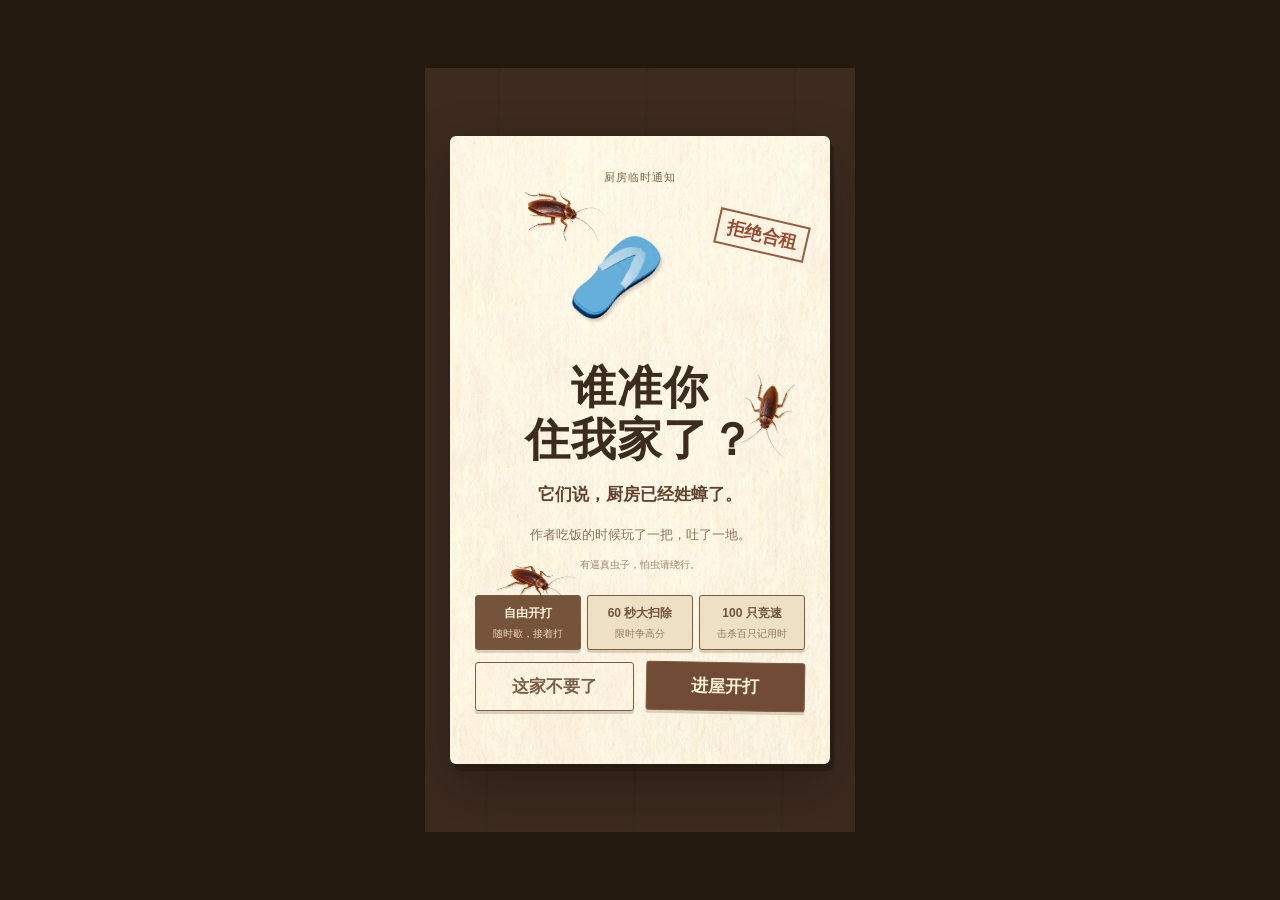
<file: index.html>
<!DOCTYPE html>
<html lang="zh-CN">
<head>
  <meta charset="UTF-8">
  <meta name="viewport" content="width=device-width, initial-scale=1, viewport-fit=cover">
  <meta name="theme-color" content="#23190f">
  <title>打蟑螂</title>
  <meta name="description" content="拿起顺手的工具，掀开旧锅盖，把厨房里的蟑螂收拾干净。">
  <link rel="icon" href="./assets/favicon.ico">
  <link rel="apple-touch-icon" href="./assets/touch-icon.png">
  <style>
    * { box-sizing: border-box; }
    html, body { width: 100%; height: 100%; margin: 0; overflow: hidden; overscroll-behavior: none; scrollbar-width: none; background: #23190f; }
    ::-webkit-scrollbar { display: none; width: 0; height: 0; }
    body { display: grid; place-items: center; height: 100dvh; }
    iframe {
      display: block;
      width: min(430px, 100vw, calc(100dvh * 9 / 16));
      height: min(764.444px, 100dvh, calc(100vw * 16 / 9));
      border: 0;
      background: #ebdfc0;
    }
    @media (pointer: coarse) {
      body {
        padding: env(safe-area-inset-top) env(safe-area-inset-right)
          env(safe-area-inset-bottom) env(safe-area-inset-left);
      }
      iframe { width: min(480px, 100%); height: 100%; }
    }
  </style>
</head>
<body>
  <iframe src="play.html?v=3.0.9" title="打蟑螂" allow="autoplay; fullscreen" scrolling="no"></iframe>
</body>
</html>
</file>
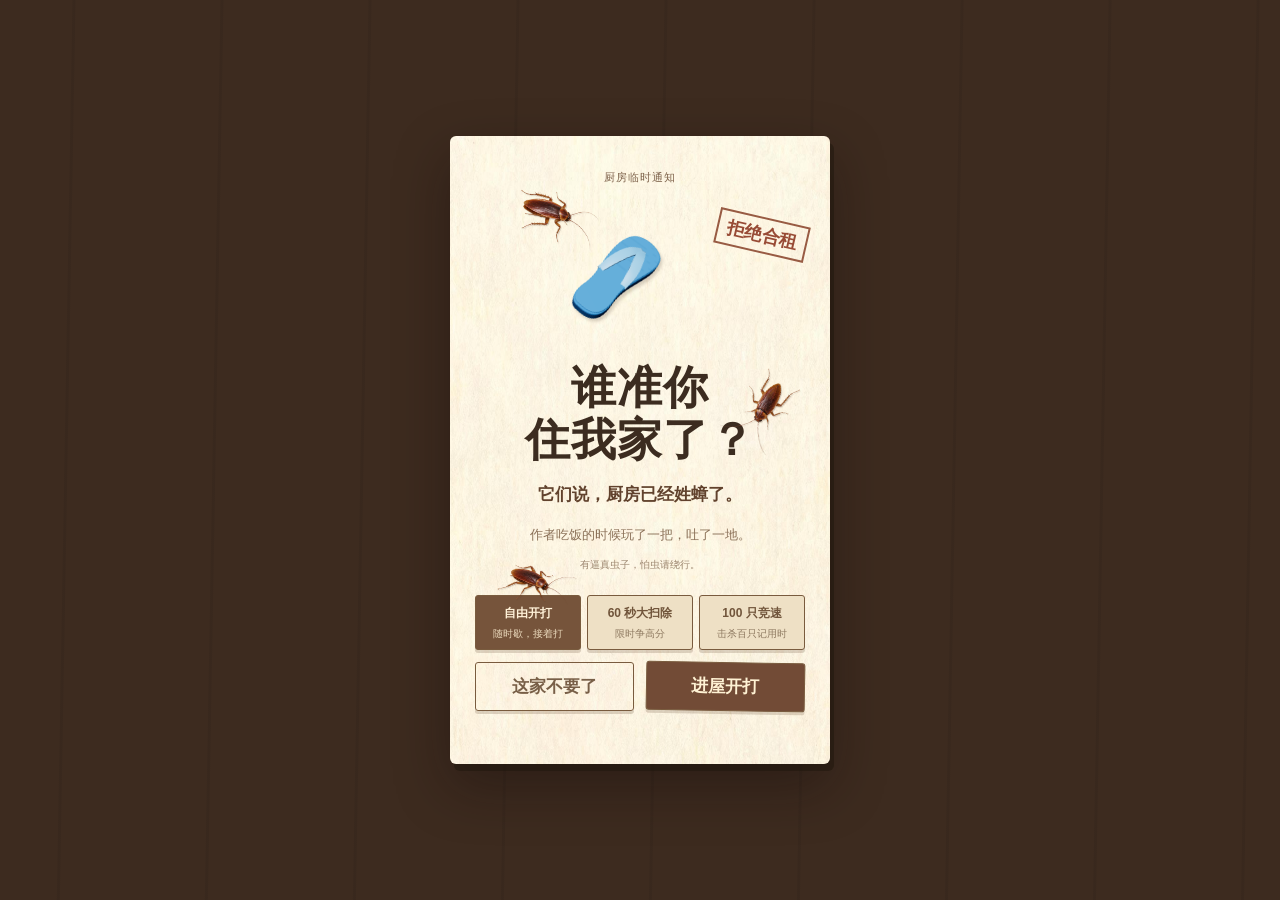
<file: play.html>
<!DOCTYPE html>
<html lang="zh-CN"><head><meta charset="UTF-8"><meta name="viewport" content="width=device-width, initial-scale=1.0, maximum-scale=1.0, user-scalable=no, viewport-fit=cover"><title>打蟑螂</title><meta name="application-version" content="3.0.9"><link rel="icon" href="./assets/favicon.ico"><link rel="stylesheet" href="./runtime/style.css?v=3.0.9"><link rel="stylesheet" href="./runtime/gui.css?v=3.0.9"><link rel="stylesheet" href="./runtime/mobile.css?v=3.0.9"></head><body>
<section id="entry-gate" aria-labelledby="entry-title"><div class="entry-card">
<div id="entry-choice"><div class="entry-kicker">厨房临时通知</div><div class="entry-art" aria-hidden="true"><canvas id="entry-scene"></canvas><span>拒绝合租</span></div><h1 id="entry-title">谁准你<br>住我家了？</h1><p class="entry-warning">它们说，厨房已经姓蟑了。</p><p class="entry-question">作者吃饭的时候玩了一把，吐了一地。<br><small>有逼真虫子，怕虫请绕行。</small></p>
<div class="entry-modes" role="group" aria-label="选择玩法">
<button type="button" data-mode="free" aria-pressed="true"><strong>自由开打</strong><small>随时歇，接着打</small></button>
<button type="button" data-mode="sixty" aria-pressed="false"><strong>60 秒大扫除</strong><small>限时争高分</small></button>
<button type="button" data-mode="hundred" aria-pressed="false"><strong>100 只竞速</strong><small>击杀百只记用时</small></button>
</div><div class="entry-actions"><button id="entry-decline" type="button">这家不要了</button><button id="entry-accept" type="button">进屋开打</button></div><p id="entry-status" role="status"></p></div>
<div id="entry-exit" hidden><p class="entry-exited">已退出游戏</p><p class="entry-exit-note">游戏未启动。你可以关闭此页面。</p><button id="entry-retry" type="button" hidden>重新进入</button></div><canvas id="entry-roaches" aria-hidden="true"></canvas></div></section>
<main id="gameFrame" hidden>
<canvas id="gl"></canvas>
<div id="ui">
  <div id="stick"><div id="knob"></div></div>

  <div id="r1ui">
    <div id="gui-title" aria-hidden="true"><strong>打蟑螂</strong></div>
    <div id="wcol"></div>
    <div id="bcol"></div>
    <div id="kills"><span class="n">0</span><small>只</small></div>
    <button id="quit" type="button" hidden aria-hidden="true"></button>
    <div id="confirm" hidden aria-hidden="true">
      <button class="stop">停下来</button>
      <button class="more">继续玩</button>
    </div>
  </div>

  <div id="r2ui">
    <canvas id="mini" width="176" height="264"></canvas>
    <div id="eggbar"></div>

    <div id="pad">
      <button id="egg" class="rbtn">产卵</button>
      <button id="dash" class="rbtn">冲刺</button>
    </div>

    <div id="tapfx"></div>
  </div>

<div id="vig"></div>
  <div id="tox"></div>
  <canvas id="deathfx"></canvas>
  <div id="hint"></div>
  <div id="genlabel"></div>
  <div id="fade"></div>
  <div id="endtext"></div>

  <div id="rank">
    <div class="now"></div>
    <div class="sub"></div>
    <div class="list"></div>
    <div class="again">点击画面，以相同条件再玩一次</div>
    <button class="allover">重新开始</button>
  </div>




</div>
</main>
<div id="labLayer" aria-hidden="true">
<div id="lab-specimenLabRoot">
<canvas id="lab-gl"></canvas>
<div id="lab-ui">
  <div id="lab-toolbar">
    <button class="tool sel" data-tool="tweezer">镊子<span class="key">1</span></button>
    <button class="tool" data-tool="pin">固定针<span class="key">2</span></button>
    <button class="tool" data-tool="camera">视角<span class="key">0</span></button>
  </div>
  <div id="lab-side">
    <button class="action" id="lab-unpinBtn">拔出全部固定针</button>
    <button class="action" id="lab-centerBtn">重置视角</button>
    <button class="action" id="lab-flipBtn">翻转</button>
    <button class="action" id="lab-wipeBtn">清空台面</button>
    <button class="action dark" id="lab-resetBtn">换一只蟑螂</button>
  </div>
  <div id="lab-hint"></div>
  <div id="lab-partLabel"></div>
  <div id="lab-toast"></div>
  <div id="lab-intro" class="hide" hidden><button id="lab-startBtn" type="button" hidden></button></div>
</div>
</div>
<button id="labBack" type="button">返回游戏</button></div>
<div id="intro" hidden><div class="box">
<div class="tag">蟑螂模拟器</div>
<p>看见<b>突然出现的蟑螂</b>，<br>你会立刻出手，<br>还是先退后一步？</p>
<p>拖鞋、纸巾、平底锅……<br>这一次，由你来选。</p>
<p>也可以拿起镊子，<br>近距离观察这位不速之客。</p>
<p>准备好了吗？<br>选个顺手的工具，开始吧。</p>
<button id="introGo" type="button">开始游戏</button>
</div></div>
<div id="mail" aria-hidden="true">
  <div class="env"></div>
  <div class="card" role="dialog" aria-label="来自蟑螂的一封信">
    <div class="top">
      <div class="ttl">来自蟑螂的一封信</div>
      <div class="stamp"><svg viewBox="0 0 62 78" aria-hidden="true">
        <defs>
          <mask id="mailPerf"><rect width="62" height="78" fill="#fff"/><g fill="#000" id="mailPerfDots"></g></mask>
          <radialGradient id="mailWing" cx=".42" cy=".3" r=".8"><stop offset="0" stop-color="#c98a4b"/><stop offset=".55" stop-color="#8a4a1e"/><stop offset="1" stop-color="#4a220b"/></radialGradient>
          <radialGradient id="mailPro" cx=".45" cy=".35" r=".75"><stop offset="0" stop-color="#e2b77c"/><stop offset="1" stop-color="#9a6630"/></radialGradient>
          <linearGradient id="mailSky" x1="0" y1="0" x2="0" y2="1"><stop offset="0" style="stop-color:var(--lc,#8fd1b8)"/><stop offset="1" stop-color="#fff6d8"/></linearGradient>
        </defs>
        <g mask="url(#mailPerf)">
          <rect width="62" height="78" fill="#fff"/>
          <rect x="5" y="5" width="52" height="68" fill="url(#mailSky)"/>
          <circle cx="46" cy="16" r="6" fill="#ffd45a"/>
          <rect x="5" y="58" width="52" height="15" fill="#d9a766"/>
        </g>
        <g transform="translate(31 38)">
          <ellipse cx="1.5" cy="3" rx="10" ry="19" fill="#000" opacity=".18"/>
          <g stroke="#2b1406" stroke-width="1.1" fill="none" stroke-linecap="round" stroke-linejoin="round">
            <path d="M-2 -17 C-6 -24 -11 -27 -18 -30"/><path d="M2 -17 C6 -24 11 -27 18 -30"/>
            <path d="M-6 -8 L-12 -11 L-16 -17"/><path d="M6 -8 L12 -11 L16 -17"/>
            <path d="M-7 -2 L-14 1 L-19 6"/><path d="M7 -2 L14 1 L19 6"/>
            <path d="M-6 3 L-13 10 L-17 21"/><path d="M6 3 L13 10 L17 21"/>
          </g>
          <path d="M0 -8 C8 -8 9 2 8 10 C7 18 3 22 0 22 C-3 22 -7 18 -8 10 C-9 2 -8 -8 0 -8 Z" fill="url(#mailWing)"/>
          <path d="M0 -7 C-1 4 -1 14 0 22" stroke="#3a1a06" stroke-width=".8" fill="none"/>
          <path d="M-4 -4 C-6 4 -5 12 -3 18" stroke="#f0c48a" stroke-width="1.1" fill="none" opacity=".45" stroke-linecap="round"/>
          <path d="M0 -17 C6 -17 9 -13 9 -9 C9 -7 5 -6 0 -6 C-5 -6 -9 -7 -9 -9 C-9 -13 -6 -17 0 -17 Z" fill="url(#mailPro)"/>
          <path d="M-2.4 -15.5 C-3 -12 -3 -9 -2.2 -7 M2.4 -15.5 C3 -12 3 -9 2.2 -7" stroke="#3a1a06" stroke-width="1.5" fill="none" stroke-linecap="round"/>
          <ellipse cx="0" cy="-18" rx="2.8" ry="2" fill="#5a2d10"/>
        </g>
      </svg></div>
    </div>
    <div class="body" id="mailBody"></div>
    <div class="from">蟑螂 敬上</div>
    <div class="fact" id="mailFact" hidden><span class="fact-tag">冷知识！</span><span id="mailFactText"></span></div>
    <button id="mailOk" type="button">知道了</button>
  </div>
</div>

<div id="boot" aria-hidden="true"></div>
<div id="error" role="alert"></div>


<script src="./runtime/standalone.js?v=3.0.9"></script>
<script src="./runtime/entry.js?v=3.0.9"></script>
<script src="./runtime/gui.js?v=3.0.9"></script>
</body></html>
</file>
<file: runtime/style.css>
:root{
  --ivory:#FBF4E4; --ivory2:#F3E9CF; --ink:#3A2412; --ink2:#6A4526; --edge:#C9A86C;
  --sans:-apple-system,BlinkMacSystemFont,"PingFang SC","Microsoft YaHei",sans-serif;
  --serif:"Noto Serif SC","Songti SC","SimSun",serif;
}
*{box-sizing:border-box}
html,body{margin:0;height:100%;overflow:hidden;background:#EBDFC0;font-family:var(--sans);-webkit-user-select:none;user-select:none;-webkit-touch-callout:none;touch-action:none;overscroll-behavior:none;color:var(--ink)}
#gl{position:fixed;top:0;right:0;bottom:0;left:0;width:100%;height:100%;display:block;touch-action:none}
#ui{position:fixed;top:0;right:0;bottom:0;left:0;pointer-events:none}
#ui>*{pointer-events:auto}
button{font-family:inherit;color:inherit;border:0;background:none;padding:0;margin:0;-webkit-tap-highlight-color:transparent;touch-action:none}

/* 스틱 (2라운드) — 손을 대지 않아도 기본 자리에 흐리게 떠 있고, 손가락이 닿으면 그 자리로 옮겨간다 */
#stick{position:fixed;left:0;top:0;width:132px;height:132px;margin:-66px 0 0 -66px;border-radius:50%;background:rgba(251,244,228,.10);border:2px solid rgba(251,244,228,.34);display:none;pointer-events:none;opacity:.45;transition:opacity .18s}
#stick.live{opacity:1;background:rgba(251,244,228,.16);border-color:rgba(251,244,228,.6)}
#knob{position:absolute;left:50%;top:50%;width:58px;height:58px;margin:-29px 0 0 -29px;border-radius:50%;background:var(--ivory);box-shadow:0 2px 0 var(--edge),0 4px 10px rgba(0,0,0,.45)}

/* 1라운드 UI */
#r1ui{position:fixed;top:0;right:0;bottom:0;left:0;display:none;pointer-events:none}
#r1ui>*{pointer-events:auto}
#wcol{position:fixed;right:calc(10px + var(--safe-right, 0px));top:50%;transform:translateY(-50%);display:flex;flex-direction:column;}
#bcol{position:fixed;left:calc(10px + var(--safe-left, 0px));bottom:calc(12px + var(--safe-bottom, 0px));display:flex;flex-direction:column;}
@media (max-height:540px){ #wcol{display:grid;grid-template-columns:repeat(2,60px)} }
.slot{width:60px;height:40px;border-radius:12px;background:var(--ivory);color:var(--ink);font-size:13px;font-weight:700;letter-spacing:-.02em;box-shadow:0 2px 0 var(--edge),0 4px 10px rgba(80,50,20,.28);display:grid;align-items:center;justify-items:center;position:relative;transition:transform .08s,box-shadow .08s;white-space:nowrap}
.slot.bait{background:var(--ivory2)}
.slot.sel{background:var(--ink);color:var(--ivory);transform:scale(1.06);box-shadow:0 2px 0 var(--ink2),0 4px 10px rgba(80,50,20,.35)}
.slot:active{transform:translateY(2px)}
#kills{position:fixed;left:calc(14px + var(--safe-left, 0px));top:calc(14px + var(--safe-top, 0px));font-family:var(--serif);font-size:30px;line-height:1;color:var(--ink);text-shadow:0 1px 0 rgba(255,255,255,.5);opacity:0;transition:opacity .4s}
#kills.show{opacity:.75}
#kills small{font-size:15px;margin-left:3px}

#quit{position:fixed;top:calc(14px + var(--safe-top, 0px));right:calc(14px + var(--safe-right, 0px));padding:12px 18px;border-radius:999px;background:var(--ivory);color:var(--ink);font-size:15px;font-weight:600;line-height:1;box-shadow:0 2px 0 var(--edge),0 4px 12px rgba(80,50,20,.28);opacity:0;transition:opacity .7s;pointer-events:none}
#quit.show{opacity:1;pointer-events:auto}
#confirm{position:fixed;top:calc(14px + var(--safe-top, 0px));right:calc(14px + var(--safe-right, 0px));display:none;flex-direction:column;align-items:flex-end}
#confirm.show{display:flex}
#confirm button{padding:13px 20px;border-radius:999px;font-size:16px;font-weight:600;line-height:1;box-shadow:0 2px 0 var(--edge),0 4px 12px rgba(80,50,20,.28)}
#confirm .stop{background:var(--ink);color:var(--ivory)}
#confirm .more{background:var(--ivory);color:var(--ink)}
#confirm button:active{transform:translateY(2px)}

/* 2라운드 UI */
#r2ui{position:fixed;top:0;right:0;bottom:0;left:0;display:none;pointer-events:none}
#r2ui>*{pointer-events:auto}
/* 조작은 아래, 상태는 위 */
#pad{position:fixed;right:calc(16px + var(--safe-right, 0px));bottom:calc(20px + var(--safe-bottom, 0px));display:flex;flex-direction:column;align-items:center}
.rbtn{width:74px;height:74px;border-radius:50%;display:grid;align-items:center;justify-items:center;font-size:19px;font-weight:700;line-height:1;position:relative;background:var(--ivory);color:var(--ink);box-shadow:0 2px 0 var(--edge),0 5px 14px rgba(0,0,0,.5)}
.rbtn:active{transform:translateY(2px)}
.rbtn.off{opacity:.4}
#egg{--p:0}
#egg::before{content:"";position:absolute;top:-9px;right:-9px;bottom:-9px;left:-9px;border-radius:50%;background:conic-gradient(var(--ivory) calc(var(--p)*1turn),rgba(0,0,0,.42) 0);-webkit-mask:radial-gradient(circle closest-side,transparent 76%,#000 77%);mask:radial-gradient(circle closest-side,transparent 76%,#000 77%)}
#egg.laid{background:var(--ivory2);color:var(--ink2)}
#egg.ready{box-shadow:0 2px 0 var(--edge),0 0 0 5px var(--ivory),0 0 22px 6px rgba(251,244,228,.75)}
#egg.danger{animation:eggblink .36s steps(2) infinite}
@keyframes eggblink{50%{opacity:.25}}
#egg.pop{animation:eggpop .5s ease-out}
@keyframes eggpop{0%{transform:scale(.6)}55%{transform:scale(1.18)}100%{transform:scale(1)}}
#dash::after{content:"";position:absolute;top:-9px;right:-9px;bottom:-9px;left:-9px;border-radius:50%;background:conic-gradient(rgba(0,0,0,.45) calc(var(--c)*1turn),transparent 0);-webkit-mask:radial-gradient(circle closest-side,transparent 76%,#000 77%);mask:radial-gradient(circle closest-side,transparent 76%,#000 77%);--c:0}
#tapfx{position:fixed;left:0;top:0;width:44px;height:44px;margin:-22px 0 0 -22px;border-radius:50%;border:3px solid rgba(251,244,228,.9);opacity:0;pointer-events:none}
#tapfx.go{animation:tapfx .45s ease-out}
@keyframes tapfx{0%{opacity:.9;transform:scale(.4)}100%{opacity:0;transform:scale(1.8)}}

/* 미니맵 */
#mini{position:fixed;right:calc(12px + var(--safe-right, 0px));top:calc(12px + var(--safe-top, 0px));width:88px;height:132px;border-radius:8px;background:rgba(22,14,7,.82);border:1px solid rgba(251,244,228,.3);box-shadow:0 2px 12px rgba(0,0,0,.55);display:none;pointer-events:none}
#mini.show{display:block}
/* 卵鞘 상태 */
#eggbar{position:fixed;left:50%;top:calc(14px + var(--safe-top, 0px));transform:translateX(-50%);padding:7px 14px;border-radius:999px;background:rgba(20,12,6,.55);color:#F3E9CF;font-size:14px;font-weight:600;line-height:1;letter-spacing:-.01em;display:none;pointer-events:none;white-space:nowrap}
#eggbar.show{display:block}
#eggbar.warn{background:rgba(150,30,20,.72)}

/* 2라운드 신호·안내 */
#vig{position:fixed;top:0;right:0;bottom:0;left:0;pointer-events:none;opacity:0;transition:opacity .5s;background:radial-gradient(ellipse at center,rgba(0,0,0,0) 38%,rgba(0,0,0,.82) 100%)}
#tox{position:fixed;top:0;right:0;bottom:0;left:0;pointer-events:none;opacity:0;transition:opacity .3s;background:radial-gradient(ellipse at center,rgba(0,0,0,0) 30%,rgba(90,110,30,.75) 100%)}
#hint{position:fixed;left:50%;top:calc(62px + var(--safe-top, 0px));transform:translateX(-50%);max-width:82vw;text-align:center;font-family:var(--serif);font-size:18px;line-height:1.6;color:#F6EFDD;background:rgba(26,16,8,.66);padding:10px 16px;border-radius:16px;opacity:0;transition:opacity .5s;pointer-events:none;word-break:keep-all}
#hint.show{opacity:1}
#hint.dark{color:#3A2412;background:rgba(251,244,228,.88);box-shadow:0 2px 0 var(--edge)}
#genlabel{position:fixed;left:0;right:0;top:33%;text-align:center;font-family:var(--serif);font-size:44px;letter-spacing:.06em;color:#F3E9CF;text-shadow:0 1px 2px rgba(0,0,0,.95),0 0 20px rgba(0,0,0,.8);opacity:0;transition:opacity .7s;pointer-events:none}
#genlabel.show{opacity:1}
#genlabel small{display:block;font-size:17px;letter-spacing:.02em;margin-top:10px;opacity:.85}

#deathfx{position:fixed;top:0;right:0;bottom:0;left:0;width:100%;height:100%;display:none;pointer-events:none;z-index:20}
#deathfx.show{display:block}
#fade{position:fixed;top:0;right:0;bottom:0;left:0;background:#000;opacity:0;pointer-events:none;transition:opacity .6s}

#endtext{
  position:fixed;
  top:0;right:0;bottom:0;left:0;
  display:none;
  align-items:center;justify-items:center;
  padding:32px;
  text-align:center;
  background:#000;
  color:#F3E9CF;
  font-family:var(--serif);
  font-size:30px;
  line-height:1.55;
  letter-spacing:.02em;
  pointer-events:none
}

#endtext .eyebrow{
  display:block;
  margin-bottom:18px;
  font-family:var(--sans);
  font-size:13px;
  font-weight:700;
  letter-spacing:.16em;
  color:rgba(243,233,207,.58)
}

#endtext .tools{
  display:flex;
  flex-wrap:wrap;
  justify-content:center;
  
  max-width:560px
}

#endtext .tools span{
  padding:8px 13px;
  border:1px solid rgba(243,233,207,.38);
  border-radius:999px;
  font-family:var(--sans);
  font-size:16px;
  line-height:1
}

#endtext .baitline{
  margin-top:18px;
  font-family:var(--sans);
  font-size:14px;
  line-height:1.6;
  color:rgba(243,233,207,.64);
  word-break:keep-all
}




#rank{position:fixed;top:0;right:0;bottom:0;left:0;display:none;background:var(--ivory2);color:var(--ink);font-family:var(--serif)}
#rank .now{position:absolute;left:0;right:0;top:22%;text-align:center;font-size:92px;line-height:1;letter-spacing:-.02em}
#rank .now small{font-size:38px;letter-spacing:.06em;margin-left:6px}
#rank .sub{position:absolute;left:0;right:0;top:40%;text-align:center;font-size:18px;color:var(--ink2);line-height:1.7;padding:0 24px;word-break:keep-all}
#rank .list{position:absolute;left:0;right:0;top:54%;text-align:center;font-size:18px;line-height:1.85;color:var(--ink2)}
#rank .list div:first-child{color:var(--ink)}
#rank .list div.me{color:var(--ink);font-weight:700;text-decoration:underline;text-underline-offset:4px}
#rank .list .gap{opacity:.5;line-height:1.2}
#rank .again{position:absolute;left:0;right:0;bottom:calc(96px + var(--safe-bottom, 0px));text-align:center;font-size:16px;color:var(--ink2);opacity:.8;font-family:var(--sans)}
#rank .allover{position:absolute;left:50%;transform:translateX(-50%);bottom:calc(34px + var(--safe-bottom, 0px));padding:11px 20px;border-radius:999px;background:var(--ivory);font-size:14px;font-weight:600;font-family:var(--sans);box-shadow:0 2px 0 var(--edge)}


*{box-sizing:border-box}
html,body{margin:0;width:100%;height:100%;overflow:hidden;background:#efe8dc;touch-action:none;-webkit-user-select:none;user-select:none}

#gameFrame{position:fixed;top:0;right:0;bottom:0;left:0;z-index:1;transition:opacity .14s linear}
#gameFrame.covered{opacity:0;pointer-events:none}
#labLayer{position:fixed;top:0;right:0;bottom:0;left:0;z-index:20;background:#efe8dc;opacity:0;visibility:hidden;pointer-events:none;transition:opacity .22s ease-out,visibility 0s linear .22s}
#labLayer.open{opacity:1;visibility:visible;pointer-events:auto;transition:opacity .22s ease-out}

#labBack{position:absolute;z-index:3;left:calc(12px + var(--safe-left, 0px));top:calc(12px + var(--safe-top, 0px));min-width:44px;height:44px;padding:0 15px;border:0;border-radius:999px;background:rgba(248,240,220,.94);color:#302017;font:900 13px/1 system-ui,"Apple SD Gothic Neo","Malgun Gothic",sans-serif;box-shadow:0 2px 0 rgba(114,76,43,.7),0 7px 20px rgba(0,0,0,.3);-webkit-tap-highlight-color:transparent;touch-action:manipulation}
#labBack:active{transform:translateY(2px)}
#boot{position:fixed;top:0;right:0;bottom:0;left:0;z-index:40;display:grid;align-items:center;justify-items:center;background:#efe8dc;transition:opacity .25s;pointer-events:none}
#boot.done{opacity:0}
#boot::after{content:"";width:28px;height:28px;border:3px solid rgba(48,32,23,.15);border-top-color:rgba(48,32,23,.8);border-radius:50%;animation:spin .75s linear infinite}
@keyframes spin{to{transform:rotate(360deg)}}
#error{position:fixed;z-index:80;left:16px;right:16px;bottom:18px;display:none;padding:12px 15px;border-radius:14px;background:#531912;color:#f8f0dc;font:700 13px/1.5 sans-serif;text-align:center}
#error.show{display:block}


#intro{position:fixed;top:0;right:0;bottom:0;left:0;z-index:45;display:grid;align-items:center;justify-items:center;padding:24px 22px calc(24px + var(--safe-bottom, 0px));background:radial-gradient(ellipse at 50% 35%,#ffffff 0%,#e6f1ee 70%,#d3e6e0 100%);transition:opacity .35s}
#intro.gone{opacity:0;pointer-events:none}
#intro .box{width:100%;max-width:560px;text-align:center;font:500 18px/1.8 "Noto Sans KR","Apple SD Gothic Neo","Malgun Gothic",system-ui,sans-serif;color:#17372f;word-break:keep-all}
#intro .tag{display:inline-block;margin-bottom:22px;padding:6px 14px;border-radius:999px;background:#0f7a63;color:#fff;font-size:13px;font-weight:800;letter-spacing:.14em}
#intro p{margin:0 0 14px;opacity:0;transform:translateY(10px);transition:opacity .7s,transform .7s}
#intro p.on{opacity:1;transform:none}
#intro p b{color:#0f7a63;font-weight:800}
#introGo{margin-top:22px;width:100%;max-width:340px;height:56px;border:0;border-radius:16px;background:#0f7a63;color:#fff;font:800 18px/1 "Noto Sans KR","Apple SD Gothic Neo",system-ui,sans-serif;box-shadow:0 3px 0 #0a5646,0 10px 24px rgba(15,122,99,.3);opacity:0;transition:opacity .6s;-webkit-tap-highlight-color:transparent;touch-action:manipulation}
#introGo.on{opacity:1}
#introGo:active{transform:translateY(3px);box-shadow:0 0 0 #0a5646}

#mail{position:fixed;top:0;right:0;bottom:0;left:0;z-index:60;display:none;align-items:center;justify-items:center;padding:20px;background:rgba(255,236,190,.5);-webkit-backdrop-filter:blur(4px);backdrop-filter:blur(4px)}
#mail.show{display:grid}
#mail.closing{animation:mailOut .28s ease-in forwards}
@keyframes mailOut{to{opacity:0}}
#mail .env{position:absolute;left:50%;top:50%;width:210px;height:136px;margin:-68px 0 0 -105px;border-radius:10px;background:#f7d774;box-shadow:0 10px 26px rgba(120,80,10,.35);animation:envIn .45s cubic-bezier(.3,1.5,.5,1) both}
#mail .env::before{content:"";position:absolute;left:0;right:0;top:0;height:86px;background:#f2c94c;clip-path:polygon(0 0,100% 0,50% 100%)}
#mail .env::after{content:"";position:absolute;left:50%;top:70px;width:30px;height:30px;margin-left:-15px;border-radius:50%;background:#e2533e;box-shadow:inset 0 -3px 0 #b93a28}
@keyframes envIn{0%{transform:translateY(-110vh) rotate(-14deg)}100%{transform:none}}
#mail.open .env{animation:envAway .3s ease-in forwards}
@keyframes envAway{to{transform:translateY(50vh) scale(.8);opacity:0}}
#mail .card{position:relative;width:100%;max-width:380px;border-radius:22px;background:
  radial-gradient(circle at 12px 12px,rgba(255,170,150,.3) 3.2px,transparent 3.6px) 0 0/34px 34px,
  radial-gradient(circle at 29px 29px,rgba(120,190,230,.26) 2.6px,transparent 3px) 0 0/34px 34px,#fffaf0;
  box-shadow:0 0 0 6px #fff,0 0 0 9px var(--lc,#8fd1b8),0 18px 40px rgba(110,70,20,.35);padding:20px 22px 18px;opacity:0;transform:translateY(34px) scale(.94)}
#mail.open .card{animation:cardIn .4s .08s cubic-bezier(.25,1.4,.5,1) forwards}
@keyframes cardIn{to{opacity:1;transform:none}}
#mail .top{display:flex;align-items:flex-start;justify-content:space-between;}
#mail .ttl{padding:5px 12px;border-radius:999px;background:var(--lc,#8fd1b8);color:#fff;font:800 13px/1.2 "Noto Sans KR",system-ui,sans-serif;letter-spacing:.02em}
#mail .stamp{flex:none;width:58px;height:73px;margin:-4px -4px 0 0;transform:rotate(6deg);filter:drop-shadow(0 2px 3px rgba(0,0,0,.2))}
#mail .stamp svg{display:block;width:100%;height:100%}
#mail .body{margin:10px 0 6px;font:700 25px/40px "Gaegu","Apple SD Gothic Neo",cursive;color:#4a3320;word-break:keep-all;letter-spacing:-.02em;background:repeating-linear-gradient(transparent 0 39px,rgba(200,150,90,.38) 39px 40px)}
#mail .body div{min-height:40px}
#mail .from{text-align:right;font:700 23px/1.4 "Gaegu","Apple SD Gothic Neo",cursive;color:#7a4a1c}
#mail .fact{position:relative;margin-top:14px;padding:16px 14px 12px;border-radius:14px;background:#fff;border:2px dashed #7fb6e6;font:700 15px/1.55 "Noto Sans KR","Apple SD Gothic Neo",system-ui,sans-serif;color:#23456b;word-break:keep-all;white-space:pre-line}
#mail .fact[hidden]{display:none}
#mail .fact-tag{position:absolute;left:12px;top:-13px;padding:4px 11px 5px;border-radius:999px;background:#ff8a3d;color:#fff;font:900 14px/1 "Noto Sans KR",system-ui,sans-serif;box-shadow:0 2px 0 #d8661c;transform:rotate(-4deg)}
#mailOk{display:block;width:100%;height:50px;margin-top:14px;border:0;border-radius:999px;background:#f7a93b;color:#fff;font:800 17px/1 "Noto Sans KR","Apple SD Gothic Neo",system-ui,sans-serif;box-shadow:0 4px 0 #cf7f16;-webkit-tap-highlight-color:transparent;touch-action:manipulation}
#mailOk:active{transform:translateY(4px);box-shadow:0 0 0 #cf7f16}


#labLayer{
  --ivory:#f8f0dc;--ivory2:#eadcbc;--ink:#302017;--ink2:#6f4e38;--line:#b99464;
  --dark:#17110e;--warn:#7f2a1d;--metal:#8a8e91;--serif:"Apple Myungjo","Nanum Myeongjo","Noto Serif KR",serif;
  --sans:-apple-system,BlinkMacSystemFont,"PingFang SC","Microsoft YaHei",sans-serif
}
#labLayer *{box-sizing:border-box}
#labLayer{margin:0;width:100%;height:100%;overflow:hidden;background:#e9e0d0;color:var(--ink);font-family:var(--sans);touch-action:none;-webkit-user-select:none;user-select:none;-webkit-touch-callout:none}
#labLayer button{font:inherit;border:0;color:inherit;-webkit-tap-highlight-color:transparent;touch-action:none}
#lab-specimenLabRoot{position:fixed;top:0;right:0;bottom:0;left:0;overflow:hidden;background:#e9e0d0;contain:layout paint size;touch-action:none}
#lab-specimenLabRoot.embedded{position:absolute}
#lab-gl{position:absolute;top:0;right:0;bottom:0;left:0;width:100%;height:100%;display:block;touch-action:none;outline:none}
#lab-ui{position:absolute;top:0;right:0;bottom:0;left:0;pointer-events:none}
#lab-specimenLabRoot.hide-hud #lab-hint,#lab-specimenLabRoot.hide-hud #lab-partLabel,#lab-specimenLabRoot.hide-hud #lab-toast,#lab-specimenLabRoot.hide-toolbar #lab-toolbar,#lab-specimenLabRoot.hide-actions #lab-side{display:none!important}
#lab-specimenLabRoot.hide-intro #lab-intro{display:none!important}
#labLayer .tool[hidden]{display:none!important}
#lab-toolbar{position:absolute;left:50%;bottom:calc(11px + var(--safe-bottom, 0px));transform:translateX(-50%);display:flex;max-width:calc(100% - 16px);padding:5px;overflow-x:auto;pointer-events:auto;scrollbar-width:none}
#lab-toolbar::-webkit-scrollbar{display:none}
#labLayer .tool{position:relative;flex:0 0 auto;min-width:64px;height:49px;padding:0 8px;border-radius:14px;background:rgba(248,240,220,.96);box-shadow:0 2px 0 var(--line),0 7px 18px rgba(0,0,0,.25);font-size:11px;font-weight:900;line-height:1.05;display:grid;align-items:center;justify-items:center;transition:transform .08s,background .08s,color .08s}
#labLayer .tool:active{transform:translateY(2px)}#labLayer .tool.sel{background:var(--ink);color:var(--ivory);transform:translateY(-2px);box-shadow:0 2px 0 #080504,0 7px 20px rgba(0,0,0,.34)}
#labLayer .tool .key{position:absolute;right:5px;top:4px;font-size:8px;opacity:.45;font-weight:800}
#lab-side{position:absolute;right:calc(10px + var(--safe-right, 0px));bottom:calc(76px + var(--safe-bottom, 0px));display:flex;flex-direction:column;align-items:flex-end;pointer-events:auto}
#labLayer .action{padding:9px 13px;border-radius:999px;background:rgba(248,240,220,.94);box-shadow:0 2px 0 var(--line),0 6px 16px rgba(0,0,0,.22);font-size:11px;font-weight:900;white-space:nowrap}#labLayer .action:active{transform:translateY(2px)}#labLayer .action.dark{background:rgba(48,32,23,.95);color:var(--ivory);box-shadow:0 2px 0 #090604,0 6px 16px rgba(0,0,0,.3)}
#lab-hint{position:absolute;left:50%;bottom:calc(75px + var(--safe-bottom, 0px));transform:translateX(-50%);max-width:70vw;padding:9px 14px;border-radius:999px;background:rgba(25,17,13,.8);color:var(--ivory);font-size:11px;font-weight:800;text-align:center;line-height:1.35;opacity:0;transition:opacity .18s;pointer-events:none;backdrop-filter:blur(7px)}#lab-hint.show{opacity:1}
#lab-partLabel{position:absolute;left:50%;top:calc(12px + var(--safe-top, 0px));transform:translateX(-50%);padding:8px 12px;border-radius:999px;background:rgba(24,16,12,.76);color:var(--ivory);font-size:11px;font-weight:900;opacity:0;transition:opacity .12s;pointer-events:none;white-space:nowrap}#lab-partLabel.show{opacity:1}
#lab-toast{position:absolute;left:50%;top:44%;transform:translate(-50%,-50%) scale(.92);max-width:82vw;padding:13px 17px;border-radius:16px;background:rgba(22,14,10,.9);color:var(--ivory);font-family:var(--serif);font-size:17px;text-align:center;line-height:1.45;opacity:0;transition:opacity .15s,transform .15s;pointer-events:none}#lab-toast.show{opacity:1;transform:translate(-50%,-50%) scale(1)}
#lab-intro{position:absolute;top:0;right:0;bottom:0;left:0;display:grid;align-items:center;justify-items:center;padding:20px;background:rgba(16,11,9,.58);backdrop-filter:blur(6px);pointer-events:auto;transition:opacity .25s}#lab-intro.hide{opacity:0;pointer-events:none}
#labLayer .card{width:94vw;max-width:570px;padding:25px 23px 21px;border-radius:25px;background:var(--ivory2);box-shadow:0 4px 0 #9b7648,0 24px 80px rgba(0,0,0,.48);text-align:center}#labLayer .card h1{margin:0;font-family:var(--serif);font-size:34px;letter-spacing:-.055em}#labLayer .card p{margin:15px auto 18px;max-width:470px;color:var(--ink2);font-size:13px;line-height:1.75;word-break:keep-all}#labLayer .card button{padding:13px 22px;border-radius:999px;background:var(--ink);color:var(--ivory);font-weight:900;box-shadow:0 3px 0 #090504}
@media(max-width:720px){.tool{min-width:57px;height:45px;font-size:10px}#lab-hint{max-width:62vw;bottom:calc(70px + var(--safe-bottom, 0px))}#lab-side{bottom:calc(69px + var(--safe-bottom, 0px))}#labLayer .action{padding:8px 11px;font-size:10px}}
@media(max-height:600px){.tool{height:41px}#lab-toolbar{bottom:calc(6px + var(--safe-bottom, 0px))}#lab-side,#lab-hint{bottom:calc(58px + var(--safe-bottom, 0px))}}

:root{--safe-top:var(--safe-area-inset-top,0px);--safe-bottom:var(--safe-area-inset-bottom,0px);--safe-left:var(--safe-area-inset-left,0px);--safe-right:var(--safe-area-inset-right,0px);
--sans:-apple-system,BlinkMacSystemFont,"PingFang SC","Microsoft YaHei",sans-serif;
--serif:"Songti SC","SimSun",serif}
@supports(padding-top:env(safe-area-inset-top)){:root{--safe-top:var(--safe-area-inset-top,env(safe-area-inset-top,0px));--safe-bottom:var(--safe-area-inset-bottom,env(safe-area-inset-bottom,0px));--safe-left:var(--safe-area-inset-left,env(safe-area-inset-left,0px));--safe-right:var(--safe-area-inset-right,env(safe-area-inset-right,0px));}}
[hidden]{display:none!important} button:focus{outline:2px solid #0f7a63;outline-offset:3px}
#wcol>.slot+.slot,#bcol>.slot+.slot{margin-top:8px}#confirm>button+button{margin-top:10px}
#pad>.rbtn+.rbtn{margin-top:14px}#endtext .tools span{margin:4px}
#lab-toolbar>.tool+.tool{margin-left:7px}#lab-side>.action+.action{margin-top:7px}
#mail .top>*+*{margin-left:10px}#intro .box{font-family:var(--sans);font-size:18px;line-height:1.8}
#introGo,#mailOk,#mail .ttl,#mail .fact{font-family:var(--sans)}#mail .body,#mail .from{font-family:var(--serif)}
#intro[hidden]{display:none}#labLayer{z-index:30}#labBack{z-index:4}
#labLayer .tool{font-size:13px}#labLayer .action{font-size:12px}
#egg::before,#dash::after{background:none;border:3px solid rgba(251,244,228,.5);-webkit-mask:none;mask:none}
@supports(background:conic-gradient(red,blue)){#egg::before{border:0;background:conic-gradient(var(--ivory) calc(var(--p)*1turn),rgba(0,0,0,.42) 0);-webkit-mask:radial-gradient(circle closest-side,transparent 76%,#000 77%);mask:radial-gradient(circle closest-side,transparent 76%,#000 77%)}#dash::after{border:0;background:conic-gradient(rgba(0,0,0,.45) calc(var(--c)*1turn),transparent 0);-webkit-mask:radial-gradient(circle closest-side,transparent 76%,#000 77%);mask:radial-gradient(circle closest-side,transparent 76%,#000 77%)}}
#mail{background:rgba(255,236,190,.92);-webkit-backdrop-filter:none;backdrop-filter:none}
@supports(backdrop-filter:blur(4px)){#mail{background:rgba(255,236,190,.5);backdrop-filter:blur(4px)}}
@media(max-height:540px){#wcol{grid-gap:8px;right:10px}#wcol>.slot+.slot{margin-top:0}#intro{padding:12px}#intro .box{font-size:14px;line-height:1.5}#intro .tag{margin-bottom:10px}#intro p{margin-bottom:8px}#introGo{height:44px;margin-top:8px}}
#entry-gate{position:fixed;top:0;right:0;bottom:0;left:0;z-index:2000;background:#fff8f2;display:flex;align-items:center;justify-content:center;padding:24px;overflow-y:auto;font-family:var(--sans);touch-action:pan-y}
#entry-gate .entry-card{width:100%;max-width:520px;margin:auto;text-align:center;padding-top:var(--safe-top,0px);padding-bottom:var(--safe-bottom,0px)}
#entry-gate h1{font-size:18px;color:#822d28;margin:0 0 24px;letter-spacing:3px}
#entry-gate .entry-warning{color:#d51d2c;font-size:26px;line-height:1.65;font-weight:800;margin:0}
#entry-gate .entry-question{color:#d51d2c;font-size:21px;font-weight:700;line-height:1.6;margin:22px 0 28px}
#entry-gate .entry-actions{display:flex}#entry-gate button{flex:1;min-width:0;min-height:52px;border:2px solid #d51d2c;border-radius:14px;font-size:18px;font-weight:700;touch-action:manipulation}
#entry-decline{background:#fff;color:#a82430;margin-right:14px}#entry-accept{background:#d51d2c;color:#fff}#entry-gate button:disabled{opacity:.65}
#entry-gate .entry-exited{font-size:28px;font-weight:700;color:#3a2412;margin:0 0 16px}#entry-gate .entry-exit-note{font-size:17px;line-height:1.7;color:#6a4526}
@media(max-height:540px){#entry-gate{padding:18px}#entry-gate h1{margin-bottom:12px}#entry-gate .entry-warning{font-size:21px;line-height:1.5}#entry-gate .entry-question{margin:12px 0 16px;font-size:18px}#entry-gate button{min-height:46px}}

:root{--roach110-hud-top:calc(var(--safe-top,0px) + 58px)}
:root{--roach-hud-controls-bottom:calc(64px + var(--safe-bottom,0px))}
#roach-hud-toggle{position:fixed;z-index:31;right:calc(10px + var(--safe-right,0px));bottom:calc(12px + var(--safe-bottom,0px));min-height:44px;min-width:84px;padding:8px 12px;border:0;border-radius:11px;background:var(--ivory);color:var(--ink);box-shadow:0 2px 0 var(--edge),0 3px 10px rgba(48,32,23,.16);font:700 13px/1.25 var(--sans);white-space:nowrap;touch-action:manipulation}
#roach-hud-toggle:active{transform:translateY(1px)}
.roach-hud-hidden #gui-kit,.roach-hud-hidden #stick,.roach-hud-hidden #hint,.roach-hud-hidden #genlabel,.roach-hud-hidden #mini,.roach-hud-hidden #eggbar,.roach-hud-hidden #pad,.roach-hud-hidden #roach-view-instruction,.roach-hud-hidden #lab-toolbar,.roach-hud-hidden #lab-side,.roach-hud-hidden #rank .allover,.roach-hud-hidden #rank .again{display:none!important}
#pad{bottom:var(--roach-hud-controls-bottom)}
#r1ui #kills{top:calc(var(--roach110-hud-top) + 5px);max-width:30%;font-variant-numeric:tabular-nums;pointer-events:none}
#r1ui #quit,#r1ui #confirm{top:var(--roach110-hud-top);left:50%;right:auto;transform:translateX(-50%);z-index:9}
#r1ui #quit{min-height:44px;min-width:110px;white-space:nowrap;touch-action:manipulation;visibility:hidden}
#r1ui #quit.show{visibility:visible}
#r1ui #confirm{align-items:center;white-space:nowrap}
#r1ui #confirm button{min-height:44px;touch-action:manipulation}
#hint.roach110-under-hud{top:calc(var(--roach110-hud-top) + 54px);left:calc(50% + 42px);max-width:calc(100% - 160px);font-size:14px;z-index:7}
.roach110-dock{position:fixed;z-index:28;left:calc(12px + var(--safe-left,0px));top:calc(var(--roach110-hud-top) + 50px);width:132px;max-width:40%;color:#4a3320;font-family:var(--sans);pointer-events:none}
.roach110-meter{font-size:12px;font-weight:700;line-height:1.35;text-shadow:0 1px 2px #f8e7b4;margin-bottom:5px;overflow-wrap:break-word}
.roach110-dock button{display:block;width:100%;min-height:44px;margin-top:6px;padding:8px 10px;border:0;border-radius:11px;background:rgba(248,240,220,.97);color:#4a3320;box-shadow:0 2px 0 #b99464,0 3px 10px rgba(48,32,23,.12);font:700 14px/1.25 var(--sans);touch-action:manipulation;pointer-events:auto}
#role-guide-110{position:fixed;z-index:8;width:210px;max-width:calc(100% - 16px);padding:9px 32px 9px 10px;border-radius:12px;background:rgba(251,244,228,.97);color:#6a4526;box-shadow:0 2px 0 #c9a86c,0 4px 10px rgba(80,50,20,.2);font:600 12px/1.5 var(--sans);pointer-events:none}
#role-guide-110::before{content:"↑";position:absolute;left:var(--roach110-guide-arrow,50%);top:-20px;transform:translateX(-50%);color:#6a4526;font-size:20px;line-height:20px}
#role-guide-110 button{position:absolute;right:2px;top:0;width:30px;min-height:40px;border:0;border-radius:8px;background:transparent;color:#6a4526;font:20px/1 sans-serif;pointer-events:auto;touch-action:manipulation}
#role-guide-110[hidden]{display:none!important}
/* Locked controls remain actionable: pressing one opens the unlock prompt. */
button.is-locked[data-roach-lock]{position:relative;padding-right:18px;background:#eee1c5;color:#674b2e}
button.is-locked[data-roach-lock]::before,button.is-locked[data-roach-lock]::after{content:"";position:absolute;pointer-events:none;box-sizing:border-box}
button.is-locked[data-roach-lock]::before{right:5px;top:calc(50% - 6px);width:7px;height:6px;border:1.5px solid currentColor;border-bottom:0;border-radius:4px 4px 0 0}
button.is-locked[data-roach-lock]::after{right:4px;top:calc(50% - 1px);width:9px;height:7px;border-radius:2px;background:currentColor}
.slot.is-locked[data-roach-lock]{padding-right:12px}
.slot.is-locked[data-roach-lock]::before{right:4px;width:6px}
.slot.is-locked[data-roach-lock]::after{right:3px;width:8px}
button.is-locked[data-roach-lock]:focus{outline:2px solid #0f7a63;outline-offset:2px}
.roach110-overlay{position:fixed;z-index:110;top:0;right:0;bottom:0;left:0;display:flex;align-items:center;justify-content:center;padding:24px 14px;background:rgba(48,32,23,.48);font-family:var(--sans);color:#4a3320;touch-action:pan-y}
.roach110-card{width:100%;max-width:440px;max-height:calc(100% - 12px);overflow-y:auto;-webkit-overflow-scrolling:touch;background:#f8f0dc;border-radius:23px;padding:20px;box-shadow:0 4px 0 #9b7648,0 18px 54px rgba(0,0,0,.3);box-sizing:border-box}
.roach110-head{display:flex;align-items:center;justify-content:space-between}.roach110-head h2{font-family:var(--serif);font-size:23px;margin:0 10px 14px 0;line-height:1.3}.roach110-head button{flex:none;margin-top:0}
.roach110-card button{padding:10px 13px;border:0;border-radius:12px;background:#eadcbc;color:#4a3320;font:700 13px/1.4 var(--sans);margin:4px 6px 5px 0;box-shadow:0 2px 0 #b99464;touch-action:manipulation}.roach110-card button:active,.roach110-dock button:active{transform:translateY(1px)}.roach110-card button:disabled{opacity:.55}.roach110-card button.chosen{background:#4a3320;color:#f8f0dc}
.roach110-tabs{border-bottom:1px solid #d4bc91;padding-bottom:8px;margin-bottom:12px}.roach110-note{font-size:13px;line-height:1.7;margin:9px 0;color:#6f4e38}.roach110-content h3{font-size:15px;margin:18px 0 8px}.roach110-card button.roach110-small{padding:6px 10px;font-size:12px}.roach110-version{font-size:10px;text-align:right;opacity:.55;margin-top:16px}
.roach110-rankrows{margin-top:12px;font-size:13px;line-height:1.6}.roach110-rankrow{display:flex;border-bottom:1px solid #e1cfab;padding:9px 0}.roach110-rankrow span:first-child{flex:0 0 28px}.roach110-rankrow span:nth-child(2){flex:1;min-width:0;overflow:hidden;text-overflow:ellipsis;white-space:nowrap;padding-right:8px}.roach110-rankrow span:last-child{flex:none;font-variant-numeric:tabular-nums}
.roach110-toast{position:fixed;z-index:115;left:50%;bottom:calc(24px + var(--safe-bottom,0px));transform:translateX(-50%);width:78%;max-width:420px;padding:11px 15px;background:rgba(48,32,23,.94);border-radius:14px;color:#f8f0dc;font:700 13px/1.6 var(--sans);text-align:center;pointer-events:none;box-sizing:border-box}
@media(max-width:360px){.roach110-dock{left:calc(8px + var(--safe-left,0px));width:114px}.roach110-dock button{font-size:13px}#r1ui #kills{left:calc(10px + var(--safe-left,0px));font-size:25px}}
@media(max-height:760px){
  #r1ui #wcol{display:grid;grid-template-columns:repeat(2,60px);grid-gap:7px;top:auto;bottom:var(--roach-hud-controls-bottom);right:calc(10px + var(--safe-right,0px));transform:none}
  #r1ui #wcol>.slot+.slot{margin-top:0}
}
@media(max-height:540px){
  .roach110-dock{width:240px;max-width:48%}.roach110-dock button{display:inline-block;width:auto;min-width:90px;margin-right:6px;font-size:13px}
  .roach110-meter{font-size:11px;margin-bottom:1px}.roach110-overlay{padding:10px}.roach110-card{padding:15px}.roach110-head h2{font-size:20px}
  #r1ui #bcol{display:grid;grid-template-columns:repeat(2,60px);grid-gap:6px}#r1ui #bcol>.slot+.slot{margin-top:0}
  #pad{flex-direction:row}#pad>.rbtn+.rbtn{margin-top:0;margin-left:18px}
}
@media(max-height:460px) and (min-width:480px){
  .roach110-dock{width:282px}.roach110-dock button{min-width:0;padding-left:8px}
  #r1ui #wcol{grid-template-columns:repeat(3,52px);grid-gap:5px}
  #r1ui #wcol>.slot{width:52px;height:34px;font-size:12px}
  #r1ui #bcol>.slot{height:35px}
}
@media(max-width:420px){
  #lab-toolbar{left:calc(10px + var(--safe-left,0px));max-width:calc(100% - 112px - var(--safe-left,0px) - var(--safe-right,0px));transform:none}
}
</file>
<file: runtime/gui.css>
/* A room, a wooden tool rack, and a notebook kept by the door. */
:root {
  --paper: #f3e7c9;
  --pencil: #433226;
  --red-pencil: #984b35;
  --wood: #624531;
  --sans: "PingFang SC", "Microsoft YaHei", sans-serif;
  --serif: "STKaiti", "KaiTi", "Songti SC", serif;
  --rack-cell: 48px;
  --rack-height: 57px;
}
button { cursor: pointer; }
button:focus { outline: none; }
button:focus-visible, input:focus-visible {
  outline: 2px solid var(--red-pencil); outline-offset: 3px;
}
#entry-gate {
  background: #3d2b1f;
  background-image: repeating-linear-gradient(91deg, transparent 0 72px, #241a1529 73px 75px, transparent 76px 148px);
  padding: 30px 23px;
}
#entry-gate .entry-card {
  position: relative; max-width: 380px; padding: 40px 25px 22px;
  background: var(--paper) url("../assets/paper-art.jpg") center / 100% 100%;
  box-shadow: 4px 7px 0 #1f160d80, 0 22px 54px #130a0966;
  border-radius: 3px 8px 6px 2px; transform: rotate(-1.4deg);
}
.entry-kicker { font: 13px var(--serif); letter-spacing: 3px; color: #7d624a; margin: 8px 0 4px; }
.entry-art { position: relative; height: 153px; margin: 12px 0 0; }
.entry-art span {
  position: absolute; right: 21px; bottom: 20px; font: 700 29px var(--serif);
  color: var(--red-pencil); transform: rotate(13deg);
}
#entry-gate h1 { margin: 8px 0 16px; font: 900 54px/1.15 var(--serif); letter-spacing: 5px; color: #3c2c20; }
#entry-gate .entry-warning { font: 700 22px/1.6 var(--serif); color: #61422d; }
#entry-gate .entry-question { font: 12px/1.8 var(--sans); color: #8b7158; margin: 20px 0 24px; }
#entry-gate button {
  border: 1px solid #795b3e; border-radius: 3px; font: 700 17px var(--serif);
  min-height: 49px; box-shadow: 0 3px 0 #63493238;
}
#entry-decline { background: transparent; color: #785f47; margin-right: 12px; }
#entry-accept { background: #724b36; color: #fff2d4; transform: rotate(1deg); }
#entry-status { min-height: 17px; margin: 14px 0 0; font-size: 12px; color: #76583f; }
#gui-title {
  position: fixed; top: calc(17px + var(--safe-top)); left: 18px;
  color: #422913; text-shadow: 0 1px 0 #fff3c873; pointer-events: none;
}
#gui-title strong { display: block; font: 900 25px/1.2 var(--serif); letter-spacing: 2px; }
#gui-title small { display: block; font: 11px var(--serif); margin-top: 5px; letter-spacing: 2px; opacity: .72; }
#r1ui #kills {
  left: auto; right: 16px; top: calc(16px + var(--safe-top)); max-width: none;
  opacity: 1; padding: 8px 12px 8px 16px; border-radius: 1px 5px 2px 3px;
  color: #5d3b24; background: #f3e8cde8; box-shadow: 2px 3px 0 #4829132b;
  transform: rotate(2deg); font: 700 29px/1 var(--serif);
}
#kills::before { content: "已收拾"; font: 11px var(--serif); margin-right: 9px; }
#kills small { font: 12px var(--serif); }
#r1ui #wcol, #r1ui #bcol {
  top: auto; bottom: calc(116px + var(--safe-bottom)); transform: none;
  display: grid; gap: 4px; padding: 22px 5px 6px;
  background: repeating-linear-gradient(2deg, #6e4c34 0px, #6e4c34 3px, #63422e 4px, #694831 9px);
  border: 1px solid #3d281e; border-radius: 4px;
  box-shadow: inset 1px 1px 0 #b18d6273, 3px 5px 8px #33201442;
}
#r1ui #wcol { right: calc(7px + var(--safe-right)); grid-template-columns: repeat(2, var(--rack-cell)); }
#r1ui #bcol { left: calc(7px + var(--safe-left)); grid-template-columns: var(--rack-cell); }
#wcol::before, #bcol::before {
  position: absolute; top: 5px; left: 0; width: 100%; text-align: center;
  color: #f3d6ac; font: 10px var(--serif); letter-spacing: 3px; text-shadow: 0 1px #29170d;
}
#wcol::before { content: "顺手家伙"; }
#bcol::before { content: "引它出来"; letter-spacing: 1px; }
#r1ui #wcol > .slot, #r1ui #bcol > .slot {
  position: relative; display: flex; flex-direction: column; align-items: center; justify-content: center;
  width: var(--rack-cell); height: var(--rack-height); margin: 0; padding: 2px 0;
  border-radius: 3px; border: 1px solid #b5905e; background: #e4cfaa;
  background-image: linear-gradient(115deg, #fff7da80, transparent 80%);
  box-shadow: 0 2px 0 #2f1d149c, inset 0 0 5px #b89a6955;
  font: 10px/1.2 var(--sans); color: #5c422f; text-shadow: none;
  transition: transform .12s ease, background .12s;
}
.gui-slot-art {
  display: block; width: 40px; height: 39px; object-fit: contain;
  filter: drop-shadow(1px 2px 1px #67422e42); pointer-events: none;
}
.gui-slot-label { display: block; white-space: nowrap; pointer-events: none; font-weight: 600; }
#r1ui #wcol > .slot.sel, #r1ui #bcol > .slot.sel {
  color: #fff1cc; background: #815536; border-color: #edc381;
  box-shadow: inset 0 0 0 1px #f3d9a8, 0 2px 0 #23160e; transform: translateY(-1px);
}
.slot.sel::after {
  content: ""; position: absolute; top: 3px; right: 3px; width: 4px; height: 4px;
  background: #f6d699; border-radius: 50%;
}
#r1ui #quit, #r1ui #confirm {
  top: calc(86px + var(--safe-top)); left: 50%; right: auto;
}
#r1ui #quit { min-height: 36px; min-width: 95px; padding: 9px 15px; }
#r1ui #quit, #r1ui #confirm button {
  font: 700 13px var(--serif); border: 1px solid #a88555; border-radius: 3px;
  background: #f6e8c8; box-shadow: 0 3px 0 #73543255;
}
#r1ui #confirm .stop { background: #684a34; color: #f8e7c2; }
#role-guide-110 { border-radius: 3px; font-weight: 400; }
#hint.roach110-under-hud {
  top: calc(130px + var(--safe-top)); left: 50%; max-width: calc(100% - 70px);
  border-radius: 3px; font: 14px/1.6 var(--serif);
}
#roach110-dock {
  display: flex; align-items: stretch; justify-content: center; gap: 0;
  left: 10px; right: 65px; top: auto; bottom: calc(15px + var(--safe-bottom));
  width: auto; max-width: none; height: 55px; padding: 4px 3px;
  background: #f2e3bfe8; border: 1px solid #bd9d6c; border-radius: 3px;
  box-shadow: 2px 4px 0 #5b3d2555; transform: rotate(-.7deg);
}
#roach110-dock .roach110-meter {
  position: absolute; bottom: 63px; left: 0; right: -55px; margin: 0; text-align: center;
  color: #523820; font: 12px/1.5 var(--serif); text-shadow: 0 1px 0 #ffecc8;
  pointer-events: none;
}
#roach110-dock > button {
  position: relative; flex: 1; display: flex; flex-direction: column; align-items: center; justify-content: center;
  width: auto; min-width: 0; min-height: 44px; padding: 3px 1px; margin: 0;
  border-radius: 0; background: none; box-shadow: none; border-right: 1px solid #ba9a6970;
  color: #61442c; font: 700 12px var(--serif); white-space: nowrap;
}
#roach110-dock > button:last-child { border-right: none; }
.gui-dock-icon { width: 21px; height: 21px; margin: 0 0 4px; stroke: currentColor; stroke-width: 1.5; fill: none; }
#roach-hud-toggle {
  right: 9px; bottom: calc(17px + var(--safe-bottom)); min-width: 46px; width: 46px; height: 52px;
  padding: 5px; border: 1px solid #aa875b; border-radius: 3px; background: #694a32;
  color: #f3dfb9; box-shadow: 0 3px 0 #3722148c; font: 12px var(--serif);
}
.roach-hud-hidden #gui-title { display: none; }
#roach110-dock > button.gui-exit-clean { position: absolute; bottom: 100px; left: 60px; min-width: 90px; background: #f3e5c6; border: 1px solid #a7855b; }
.roach110-overlay { padding: calc(24px + var(--safe-top)) 17px calc(24px + var(--safe-bottom)); background: #25190ed4; }
.roach110-card {
  position: relative; max-width: 410px; max-height: 100%; padding: 82px 22px 23px;
  border-radius: 4px 7px 5px 2px;
  background: url("../assets/paper-art.jpg") top center / 100% auto no-repeat,
    var(--paper) url("../assets/paper-texture.jpg") center / 100% auto repeat;
  box-shadow: 4px 6px 0 #100c0873, 0 20px 60px #160d0866;
  color: var(--pencil); touch-action: pan-y;
  animation: notebook-open .2s ease-out;
}
@keyframes notebook-open { from { opacity: 0; transform: translateY(12px) rotate(-2deg); } to { opacity: 1; transform: translateY(0); } }
.roach110-head { align-items: flex-start; gap: 10px; }
.roach110-head h2 { font: 900 29px/1.2 var(--serif); margin: 0 0 19px; letter-spacing: 1px; }
.roach110-head button { font-size: 20px !important; width: 36px; height: 36px; padding: 0 !important; margin: -5px -7px 0 0 !important; background: transparent !important; box-shadow: none !important; border: none !important; }
.roach110-card button {
  border-radius: 3px; border: 1px solid #b69a73; background: #dbc6a170;
  color: #65472e; font: 700 14px/1.3 var(--serif); box-shadow: 0 2px 0 #876b4230;
  min-height: 44px; padding: 10px 13px; margin: 4px 7px 5px 0;
}
.roach110-card button.chosen { background: #72523a; color: #ffefd2; border-color: #72523a; }
.roach110-tabs { display: flex; gap: 12px; border-bottom: 1px solid #92764a77; padding: 0 0 7px; margin-bottom: 17px; }
.roach110-tabs button { margin: 0; padding: 4px 0; border: none; background: none; box-shadow: none; min-height: 32px; font: 14px var(--serif); color: #856e53; }
.roach110-tabs button.gui-current { color: #934630; box-shadow: 0 2px #934630; }
.roach110-note { font: 13px/1.8 var(--sans); color: #80684c; margin: 12px 0; }
.roach110-version { font: 11px var(--serif); opacity: .6; margin-top: 23px; }
.roach110-content > button:not(.roach110-small) { min-width: 120px; }
.roach110-content > button.gui-option { display: block; width: 100%; text-align: left; background: transparent; border-width: 0 0 1px; border-style: dashed; box-shadow: none; padding: 15px 2px; margin: 0; }
.gui-intro-note { font: 19px/1.65 var(--serif); color: #624c34; margin: 10px 0 20px; }
.gui-board-profile { display: flex; align-items: center; justify-content: space-between; gap: 8px; padding: 1px 0 12px; border-bottom: 1px dashed #a48a64; }
.gui-board-profile small { display: block; font: 11px var(--sans); color: #8e785c; margin-bottom: 5px; }
.gui-player-name { font: 700 18px var(--serif); word-break: break-word; }
.roach110-card .gui-rename-button { flex-shrink: 0; padding: 4px 5px; min-width: 54px; background: none; box-shadow: none; border: none; text-decoration: underline; font-size: 13px; }
.gui-board-types { display: flex; gap: 6px; margin-top: 15px; }
.gui-board-types button { flex: 1; padding: 8px 3px; margin: 0; font: 13px var(--serif); }
.gui-board-periods { display: flex; gap: 20px; margin: 10px 0 15px; }
.gui-board-periods button { border: none; background: none; box-shadow: none; padding: 6px 0; min-height: 36px; margin: 0; font-size: 12px; }
.gui-board-periods button.chosen { background: none; color: #9b4831; border-bottom: 2px solid #9b4831; border-radius: 0; }
.gui-board-rows { min-height: 190px; }
.gui-rank-heading { display: grid; grid-template-columns: 38px 1fr auto; gap: 5px; font: 11px var(--sans); color: #917554; padding: 0 0 8px; }
.gui-rank-row { display: grid; grid-template-columns: 38px 1fr auto; gap: 5px; align-items: center; padding: 13px 0; border-bottom: 1px solid #a8865140; font: 13px var(--sans); }
.gui-rank-row.gui-me { color: #913e28; background: #b98b4a12; }
.gui-rank-number { font: 700 20px var(--serif); color: #846847; }
.gui-rank-row:nth-of-type(-n+4) .gui-rank-number { color: #a34e32; }
.gui-rank-name { white-space: nowrap; overflow: hidden; text-overflow: ellipsis; }
.gui-rank-score { font: 700 14px var(--serif); font-variant-numeric: tabular-nums; }
.gui-empty { padding: 28px 10px 20px; text-align: center; color: #8c7052; }
.gui-empty img { width: 78px; height: 78px; object-fit: contain; transform: rotate(-15deg); opacity: .9; }
.gui-empty p { font: 17px/1.7 var(--serif); margin: 11px 0 6px; }
.gui-empty small { font: 12px/1.6 var(--sans); }
.gui-board-mine { padding: 12px 0; margin: 10px 0 0; border-top: 1px dashed #ab8e62; font: 14px var(--serif); color: #954831; }
.gui-board-foot { display: flex; align-items: center; justify-content: space-between; gap: 10px; margin-top: 3px; }
.gui-board-foot span { font: 10px/1.6 var(--sans); color: #988063; }
.gui-board-foot button { font-size: 12px; min-height: 40px; padding: 6px 8px; background: transparent; box-shadow: none; }
.gui-name-form { padding: 10px 0 14px; border-bottom: 1px dashed #a48a64; }
.gui-name-form label { display: block; font: 17px var(--serif); margin-bottom: 10px; }
.gui-name-form input { width: 100%; background: #fff9e73d; border: 0; border-bottom: 1px solid #93714b; border-radius: 0; color: #62442e; padding: 11px 5px; font: 17px var(--sans); user-select: text; touch-action: manipulation; }
.gui-name-actions { display: flex; gap: 9px; margin-top: 10px; }
.gui-name-actions button { min-height: 44px; }
.gui-name-error { font: 12px var(--sans); color: #a2432b; margin: 8px 0 0; }
.roach110-toast { bottom: calc(84px + var(--safe-bottom)); border-radius: 3px; font: 14px/1.6 var(--serif); background: #593b28f2; color: #f6e1b8; padding: 11px 15px; }
#labLayer .tool, #labLayer .action, #labBack { border: 1px solid #ad8d60; border-radius: 3px; font-family: var(--serif); box-shadow: 0 3px 0 #513b2460; }
#labLayer .tool { height: 57px; }
#labLayer .tool .gui-slot-art { width: 30px; height: 30px; }
#labLayer .tool.sel { background: #694c36; }
#lab-hint, #lab-partLabel, #lab-toast { border-radius: 3px; font-family: var(--serif); }
#mail .card { border-radius: 3px; background: var(--paper) url("../assets/paper-art.jpg") center / cover; padding-top: 46px; }
#mailOk, #introGo { border-radius: 3px; background: #70503a; font-family: var(--serif); }
#intro .box { background: var(--paper) url("../assets/paper-art.jpg") center / cover; border-radius: 3px; }
@media(max-width: 360px) {
  :root { --rack-cell: 44px; --rack-height: 53px; }
  .gui-slot-art { width: 36px; height: 35px; }
  .roach110-card { padding-left: 18px; padding-right: 18px; }
  .gui-board-types button { font-size: 12px; }
  #roach110-dock > button { font-size: 11px; }
}
@media(max-height: 710px) {
  :root { --rack-height: 49px; }
  .gui-slot-art { height: 32px; }
  #r1ui #wcol, #r1ui #bcol { bottom: calc(111px + var(--safe-bottom)); gap: 3px; }
  #entry-gate .entry-card { padding-top: 32px; padding-bottom: 15px; }
  .entry-art { height: 109px; margin-top: 2px; }
  #entry-gate h1 { font-size: 44px; margin-bottom: 11px; }
  #entry-gate .entry-warning { font-size: 19px; }
  #entry-gate .entry-question { margin: 13px 0 17px; }
  .roach110-card { padding-top: 78px; }
}
@media(max-height: 540px) {
  :root { --rack-cell: 40px; --rack-height: 40px; }
  #r1ui #wcol { grid-template-columns: repeat(3, var(--rack-cell)); }
  #r1ui #bcol { grid-template-columns: repeat(2, var(--rack-cell)); }
  .gui-slot-art { height: 25px; width: 28px; }
  .gui-slot-label { font-size: 9px; }
  #r1ui #wcol, #r1ui #bcol { bottom: 95px; }
  .entry-art { display: none; }
  #entry-gate .entry-card { padding-top: 30px; }
  #entry-gate h1 { font-size: 34px; }
}
@media(prefers-reduced-motion: reduce) {
  .roach110-card, .slot { animation: none; transition: none; }
}

/* One compact tray gives the whole room back to the player's fingers. */
#gui-title { top: calc(17px + var(--safe-top)); left: 17px; }
#gui-title strong { font-size: 23px; letter-spacing: 1px; }
#r1ui #kills {
  top: calc(14px + var(--safe-top)); right: 15px;
  padding: 8px 11px; border-radius: 4px; transform: none;
  background: #f6efdfef; box-shadow: 0 2px 5px #3c2b1929;
  display: flex; align-items: center; justify-content: center; gap: 6px;
  font-size: 27px; white-space: nowrap;
}
#kills::before { content: "击杀"; font: 11px/1 var(--sans); margin: 0; }
#kills .n { display: block; line-height: 1; }
#kills small { display: block; font: 12px/1 var(--sans); margin: 0; }
#quit, #confirm, #role-guide-110 { display: none !important; }
#hint, #hint.roach110-under-hud {
  top: calc(81px + var(--safe-top)); left: 50%;
  max-width: calc(100% - 70px); padding: 8px 12px; border-radius: 4px;
  font: 13px/1.6 var(--sans); background: #f8f0dfed; color: #68513c;
  box-shadow: 0 2px 7px #3c2b1922; pointer-events: none;
}
.gui-kit {
  position: fixed; left: 10px; right: 10px;
  bottom: calc(66px + var(--safe-bottom)); z-index: 12;
  height: 129px; padding: 7px 7px 9px; overflow: hidden;
  border: 1px solid #aa957c; border-radius: 7px;
  background: #eee7d8 url("../assets/paper-texture.jpg") center / 600px auto;
  box-shadow: 0 3px 0 #75624c70, 0 5px 13px #2f241b26;
  pointer-events: auto;
}
.gui-kit-head { display: flex; align-items: center; justify-content: space-between; height: 31px; padding: 0 5px 5px; gap: 6px; }
.gui-kit-tabs { display: flex; align-items: center; gap: 5px; }
.gui-kit-tab {
  min-width: 50px; min-height: 31px; padding: 3px 9px;
  font: 700 14px var(--sans); color: #8c7761; border-radius: 3px;
  touch-action: manipulation;
}
.gui-kit-tab.chosen { color: #6a3929; background: #cbb18c25; box-shadow: inset 0 -2px #a15c43; }
.gui-kit-note { font: 11px/1.3 var(--sans); color: #806b55; white-space: nowrap; }
#r1ui #gui-kit #wcol, #r1ui #gui-kit #bcol {
  position: relative; inset: auto; display: flex; flex-direction: row; gap: 6px;
  width: 100%; height: 82px; padding: 3px 2px 5px; margin: 0; transform: none;
  overflow-x: auto; overflow-y: hidden; scrollbar-width: none;
  border: none; border-radius: 0; box-shadow: none; background: transparent;
  overscroll-behavior-x: contain; touch-action: pan-x;
  scroll-snap-type: x proximity; -webkit-overflow-scrolling: touch;
}
#gui-kit #wcol::-webkit-scrollbar, #gui-kit #bcol::-webkit-scrollbar { display: none; }
#gui-kit #wcol::before, #gui-kit #bcol::before { content: none; }
#r1ui #gui-kit #wcol > .slot, #r1ui #gui-kit #bcol > .slot {
  flex: 0 0 64px; width: 64px; height: 74px; padding: 3px 3px 2px; margin: 0;
  color: #66503d; background: #fffbf050; border: 1px solid #c2af9655;
  border-radius: 5px; box-shadow: none; scroll-snap-align: start;
  font-size: 11px; touch-action: pan-x;
}
#gui-kit .gui-slot-art { width: 52px; height: 51px; filter: drop-shadow(1px 2px 1px #4837212e); }
#gui-kit .gui-slot-label { margin-top: 3px; font-weight: 500; }
#gui-kit [data-gui-art="tweezer"] .gui-slot-art { transform: rotate(24deg); }
#r1ui #gui-kit #wcol > .slot.sel, #r1ui #gui-kit #bcol > .slot.sel {
  color: #5b3d29; background: #fff8e4; transform: none; border: 1px solid #aa7756;
  box-shadow: inset 0 0 0 1px #aa775638, 0 2px 4px #7d624b18;
}
#gui-kit .slot.sel::after {
  content: "在用"; top: 1px; right: 1px; width: auto; height: auto; padding: 2px 3px;
  border-radius: 2px; color: #fdf2df; background: #97684c;
  font: 8px/1.1 var(--sans);
}
#roach110-dock {
  left: 12px; right: 67px; bottom: calc(10px + var(--safe-bottom)); height: 43px;
  padding: 0; transform: none; background: #efe7d8f2; border-radius: 5px;
  border: 1px solid #ad9880; box-shadow: 0 2px 3px #3c2b1933;
}
#roach110-dock > button {
  min-height: 41px; flex-direction: row; gap: 5px; padding: 3px 2px;
  font: 12px var(--sans); color: #66513d;
}
#roach110-dock .gui-dock-icon { width: 17px; height: 17px; margin: 0; flex-shrink: 0; }
#roach-hud-toggle {
  bottom: calc(10px + var(--safe-bottom)); right: 12px; width: 45px; height: 43px;
  min-width: 45px; min-height: 43px; border-radius: 5px; padding: 0;
  color: #f6ead7; background: #766049; border-color: #66543f;
  box-shadow: 0 2px 3px #3c2b1933; font: 12px var(--sans);
}
#roach110-dock .roach110-meter { display: none; }
#roach110-dock .roach110-meter.gui-race {
  display: block; position: fixed; left: 50%; right: auto;
  bottom: auto; top: calc(66px + var(--safe-top)); width: auto;
  transform: translateX(-50%); padding: 5px 10px; border-radius: 4px;
  color: #765132; background: #f6efdfed; font: 12px var(--sans);
}
.gui-race-active #hint, .gui-race-active #hint.roach110-under-hud {
  top: calc(104px + var(--safe-top));
}
#roach110-dock > button.gui-exit-clean { left: 0; bottom: 189px; border-radius: 4px; min-height: 35px; }
.roach110-toast {
  bottom: calc(204px + var(--safe-bottom)); width: auto; max-width: 88%; padding: 8px 12px;
  border-radius: 4px; font: 12px/1.6 var(--sans); font-weight: 400;
}
.roach110-overlay { background: #241f19c9; }
.roach110-card {
  padding: 24px 23px 20px; border-radius: 7px;
  background: #f1eadc url("../assets/paper-texture.jpg") center / 600px auto;
  box-shadow: 0 3px 0 #61513d, 0 20px 60px #160d0866;
}
.roach110-head h2 { margin-bottom: 16px; font: 700 25px/1.3 var(--serif); }
.roach110-card button { font-family: var(--sans); font-size: 13px; border-radius: 4px; }
.roach110-tabs { gap: 20px; margin-bottom: 14px; }
.roach110-tabs button { font-family: var(--sans); font-size: 13px; }
.gui-player-name { font-family: var(--sans); font-size: 16px; }
.gui-board-types button { font-family: var(--sans); font-size: 12px; }
.gui-board-periods { gap: 17px; }
.gui-board-rows { min-height: 145px; }
.gui-empty { padding: 14px 10px; }
.gui-empty p { font: 15px/1.7 var(--sans); }
.gui-board-mine { font: 13px/1.6 var(--sans); }
.entry-kicker { letter-spacing: 1px; }
#entry-gate .entry-card { transform: none; background-image: url("../assets/paper-texture.jpg"); border-radius: 6px; }
#entry-gate h1 { font-size: 49px; }
#entry-gate .entry-warning { font-size: 20px; }
#mail .card { background-image: url("../assets/paper-texture.jpg"); padding-top: 24px; border-radius: 5px; }
@media(max-width: 360px) {
  #r1ui #gui-kit #wcol > .slot, #r1ui #gui-kit #bcol > .slot { flex-basis: 59px; width: 59px; }
  #roach110-dock > button { gap: 3px; font-size: 11px; }
  #roach110-dock .gui-dock-icon { width: 15px; height: 15px; }
  .gui-kit-note { font-size: 10px; }
  .roach110-card { padding: 20px 18px; }
}
@media(max-height: 710px) {
  .gui-kit { height: 117px; }
  #r1ui #gui-kit #wcol, #r1ui #gui-kit #bcol { height: 73px; }
  #r1ui #gui-kit #wcol > .slot, #r1ui #gui-kit #bcol > .slot { height: 65px; }
  #gui-kit .gui-slot-art { height: 43px; }
  .roach110-card { padding-top: 21px; }
}
.gui-letter-page { padding: 12px 0 18px; border-bottom: 1px dashed #baaa91; }
.gui-letter-text { font: 18px/1.9 var(--serif); white-space: pre-line; color: #65503b; }
.gui-letter-fact { font: 12px/1.8 var(--sans); color: #8b775d; }
.gui-kit-note { margin-left: auto; }
.gui-kit-more { flex: 0 0 25px; min-height: 29px; font: 24px/1 var(--serif); color: #84644a; }
.gui-kit-tabs { flex-shrink: 0; }
.gui-kit-note { min-width: 0; overflow: hidden; text-overflow: ellipsis; }
.gui-kit-nav { display: flex; flex: 0 0 auto; gap: 3px; }
.gui-kit-nav .gui-kit-more {
  flex: 0 0 29px; width: 29px; height: 31px; min-height: 31px; padding: 0;
  border: 1px solid #aa907655; border-radius: 3px; background: #fff7e650;
  color: #765638; font: 25px/1 var(--serif); touch-action: manipulation;
}
.gui-kit-nav .gui-kit-more:disabled {
  color: #aa9276; background: #fff7e620; border-color: #aa907633; cursor: default;
}
.gui-kit-nav[hidden] { display: none; }
#r1ui #gui-kit #bcol:not([hidden]) {
  display: grid; grid-template-columns: repeat(6, minmax(0, 1fr)); gap: 2px;
  overflow: visible; padding-left: 0; padding-right: 0;
}
#r1ui #gui-kit #bcol > .slot {
  width: 100%; min-width: 0; height: 77px; padding: 4px 1px;
}
#gui-kit #bcol .gui-slot-art { width: min(100%, 51px); }
#gui-kit #bcol .gui-slot-label { font-size: 10px; }
#gui-title #gui-mode-label { font: 11px/1.4 var(--sans); letter-spacing: 0; margin-top: 5px; }
@media(max-height: 710px) {
  #r1ui #gui-kit #bcol > .slot { height: 65px; }
}

/* The same room from floor level, with a return route kept within reach. */
#roach-view-title {
  position: fixed; top: calc(17px + var(--safe-top)); left: 87px;
  color: #f4e9ce; text-shadow: 0 1px 3px #1b120f; pointer-events: none;
}
#roach-view-title strong { display: block; font: 700 23px/1.3 var(--serif); }
#roach-view-title small { display: block; margin-top: 5px; font: 11px var(--sans); color: #ddcdb0; }
#r2ui #mini {
  top: calc(12px + var(--safe-top)); right: 12px; width: 64px; height: 96px;
  border: 1px solid #d2bf9b66; border-radius: 4px; background: #291f15d9;
  box-shadow: 0 2px 5px #0003;
}
#r2ui #eggbar {
  left: 16px; right: 88px; top: calc(80px + var(--safe-top));
  transform: none; padding: 6px 8px; width: fit-content; max-width: calc(100% - 104px);
  border-radius: 3px; font: 11px/1.5 var(--sans); white-space: normal;
  background: #eadcc1e8; color: #67513a;
}
#r2ui #eggbar.warn { color: #fff0d6; background: #924936ed; }
body:has(#r2ui[style*="block"]) #hint { top: calc(122px + var(--safe-top)); }
#roach-view-instruction {
  position: fixed; left: 12px; right: 12px; bottom: calc(66px + var(--safe-bottom));
  margin: 0; color: #f0e1c3; text-align: center; font: 11px/1.6 var(--sans);
  text-shadow: 0 1px 4px #17100d; pointer-events: none;
}
#roach-view-dock {
  position: fixed; left: 12px; right: 67px; bottom: calc(10px + var(--safe-bottom));
  height: 43px; display: flex; align-items: stretch; z-index: 12;
  border: 1px solid #ad9880; border-radius: 5px; background: #efe7d8f2;
  box-shadow: 0 2px 3px #0003;
}
#roach-view-dock #pad { position: static; flex: 2; flex-direction: row; align-items: stretch; }
#roach-view-dock #pad > .rbtn + .rbtn { margin: 0; }
#roach-view-dock button {
  flex: 1; width: auto; height: 41px; min-width: 44px; padding: 0 5px;
  border-radius: 0; background: none; box-shadow: none; border-right: 1px solid #ba9a6970;
  font: 12px var(--sans); color: #66513d; transform: none; touch-action: none;
}
#roach-view-dock #egg { border-right: none; --p: 0; }
#roach-view-dock #egg::before {
  inset: auto 5px 0; height: 3px; border: none; border-radius: 0; mask: none; -webkit-mask: none;
  background: linear-gradient(to right, #99744d calc(var(--p) * 100%), transparent 0);
}
#roach-view-dock #dash::after {
  inset: auto 5px 0; height: 3px; border: none; border-radius: 0; mask: none; -webkit-mask: none;
  background: linear-gradient(to right, #99744d calc(var(--c) * 100%), transparent 0);
}
#roach-view-dock #egg.ready { color: #934c32; background: #f7ebcf; box-shadow: none; }
#roach-view-dock #egg.pop { animation: none; }
#roach-view-dock #egg.danger { animation-duration: .7s; }
#roach-view-back {
  position: fixed; top: calc(13px + var(--safe-top)); left: calc(12px + var(--safe-left));
  z-index: 14; min-width: 62px; min-height: 46px; padding: 8px 11px;
  border: 1px solid #b29b79; border-radius: 3px 6px 3px 4px;
  color: #634b34; background: #f1e6cfef url("../assets/paper-texture.jpg") center / 280px;
  box-shadow: 1px 2px 0 #3a291755; font: 600 14px var(--serif);
  touch-action: manipulation; pointer-events: auto;
}
#stick { border-color: #d7c5a199; background: #dbc9a91a; }
#knob { background: #e0cfaaad; box-shadow: inset 0 0 0 1px #f9efd063, 0 2px 5px #0003; }
#gl:focus { outline: none; }
#roach-view-result {
  position: fixed; inset: 0; z-index: 160; display: grid; place-items: center;
  padding: calc(24px + var(--safe-top)) 20px calc(24px + var(--safe-bottom));
  background: #241c15bf; pointer-events: auto; touch-action: manipulation;
}
#roach-view-result[hidden] { display: none; }
.roach-view-paper {
  width: min(100%, 350px); padding: 31px 23px 23px; border: 1px solid #ad9575;
  border-radius: 6px; background: #f1eadc url("../assets/paper-texture.jpg") center / 600px auto;
  box-shadow: 0 3px 0 #67523b, 0 15px 45px #0005; color: #5e4531;
}
.roach-view-paper h2 { margin: 0; font: 700 25px/1.4 var(--serif); }
.roach-view-paper p { margin: 12px 0 24px; font: 13px/1.7 var(--sans); color: #8c7256; }
.roach-view-result-actions { display: flex; gap: 9px; }
.roach-view-result-actions button {
  flex: 1; min-height: 46px; padding: 8px; border: 1px solid #ac8e66; border-radius: 4px;
  color: #fff0d4; background: #795b3e; font: 13px var(--sans);
}
.roach-view-result-actions button:last-child { background: transparent; color: #785b3d; }
@media(max-width: 360px) {
  #roach110-dock > button { gap: 2px; }
  #roach110-dock .gui-dock-icon { width: 13px; height: 13px; }
  #roach-view-title strong { font-size: 21px; }
  #roach-view-instruction { font-size: 10px; }
}

/* The specimen has a clear work area; tools stay on the paper strip below it. */
#labLayer.lab-refined { background: #e7e0d0; }
.lab-refined #lab-specimenLabRoot {
  position: absolute; inset: calc(94px + var(--safe-top)) 12px calc(175px + var(--safe-bottom));
  width: auto; height: auto; border: 1px solid #b0a18a66; border-radius: 5px;
  background: #e7e0d0; box-shadow: inset 0 0 0 5px #f6f0e228;
}
.lab-refined #lab-ui { z-index: 3; }
.lab-zoom {
  position: absolute; right: 20px; bottom: calc(184px + var(--safe-bottom));
  display: flex; gap: 4px; pointer-events: auto;
}
.lab-refined .lab-zoom button {
  width: 44px; height: 44px; padding: 0; border: 1px solid #a38f7066;
  border-radius: 4px; background: #f5edddbb; color: #826a50;
  font: 24px/1 var(--serif); box-shadow: none; touch-action: manipulation;
}
.lab-heading {
  position: absolute; top: calc(21px + var(--safe-top)); left: 50%; margin: 0;
  transform: translateX(-50%); color: #51402f; white-space: nowrap;
  font: 700 24px/1.2 var(--serif);
}
.lab-instruction {
  position: absolute; top: calc(60px + var(--safe-top)); left: 12px; right: 12px;
  margin: 0; color: #88745d; text-align: center; font: 12px/1.5 var(--sans);
}
.lab-refined #labBack {
  top: calc(14px + var(--safe-top)); left: 12px; height: 42px; min-width: 70px;
  padding: 0 9px; border: none; background: #f5edde8a; box-shadow: none;
  font: 13px var(--sans); color: #725a42; border-radius: 4px;
}
.lab-refined #lab-toolbar {
  position: absolute; left: 12px; right: 12px; bottom: calc(65px + var(--safe-bottom));
  transform: none; max-width: none; height: 87px; display: grid; grid-template-columns: repeat(3, 1fr);
  gap: 5px; margin: 0; padding: 5px; overflow: hidden; border-radius: 5px;
  border: 1px solid #b4a08499; background: #f1eadb url("../assets/paper-texture.jpg") center / 600px auto;
  box-shadow: 0 2px 0 #a38d7077;
}
.lab-refined #lab-toolbar > .tool {
  min-width: 0; width: 100%; height: 75px; margin: 0; padding: 4px;
  display: flex; flex-direction: column; justify-content: center; gap: 2px;
  border: 1px solid transparent; border-radius: 3px; box-shadow: none;
  background: transparent; color: #86725c; font: 12px var(--sans); transform: none;
}
.lab-refined #lab-toolbar > .tool.sel {
  background: #fff9e9; border-color: #a78864; color: #67482e;
  box-shadow: inset 0 0 0 1px #a7886418; transform: none;
}
.lab-refined .tool svg, .lab-tool-photo {
  width: 47px; height: 47px; object-fit: contain; flex-shrink: 0; pointer-events: none;
}
.lab-tool-photo { transform: rotate(27deg); filter: drop-shadow(1px 2px 1px #60452d2e); }
.lab-refined #lab-side {
  left: 12px; right: 67px; bottom: calc(10px + var(--safe-bottom));
  display: flex; flex-direction: row; align-items: stretch; gap: 2px;
  height: 43px; overflow-x: auto; scrollbar-width: none;
  touch-action: pan-x; overscroll-behavior-x: contain;
}
.lab-refined #lab-side::-webkit-scrollbar { display: none; }
.lab-refined #lab-side > .action {
  flex: 1 0 44px; min-width: 44px; height: 41px; margin: 0; padding: 0 4px;
  border: 1px solid #b19c8099; border-radius: 4px; background: #f5edde;
  color: #735b43; font: 12px var(--sans); box-shadow: 0 2px 0 #8b755335;
  touch-action: manipulation; transform: none;
}
.lab-refined #lab-side > .action.dark { color: #735b43; background: #e3d3b9; }
.lab-refined #lab-side > #lab-flipBtn[aria-pressed="true"] {
  color: #fff5df; background: #84694f; border-color: #84694f;
}
.lab-refined #lab-hint { display: none; }
.lab-refined #lab-partLabel {
  top: calc(102px + var(--safe-top)); max-width: calc(100% - 52px);
  padding: 5px 9px; border-radius: 3px; background: #f8f2e8e6; color: #75614b;
  font: 12px var(--sans); overflow: hidden; text-overflow: ellipsis;
}
.lab-refined #lab-toast, .lab-refined #lab-toast.show {
  top: auto; bottom: calc(158px + var(--safe-bottom)); left: 50%;
  transform: translateX(-50%); max-width: 88%; padding: 7px 12px;
  border-radius: 4px; background: #67513ae8; color: #fff0d8; font: 12px/1.5 var(--sans);
}
.roach-hud-hidden .lab-refined #lab-specimenLabRoot { inset: 12px; }
.roach-hud-hidden .lab-heading, .roach-hud-hidden .lab-instruction { display: none; }
@media(max-width: 360px) {
  .lab-heading { font-size: 21px; }
  .lab-refined #labBack { min-width: 62px; padding: 0 6px; font-size: 12px; }
  .lab-instruction { font-size: 11px; }
  .lab-refined #lab-side > .action { font-size: 11px; }
}
@media(max-height: 650px) {
  .lab-refined #lab-specimenLabRoot { top: calc(85px + var(--safe-top)); bottom: calc(148px + var(--safe-bottom)); }
  .lab-heading { top: calc(20px + var(--safe-top)); font-size: 22px; }
  .lab-instruction { top: calc(57px + var(--safe-top)); }
  .lab-refined #lab-toolbar { height: 76px; bottom: calc(60px + var(--safe-bottom)); }
  .lab-refined #lab-toolbar > .tool { height: 63px; }
  .lab-refined .tool svg, .lab-tool-photo { width: 39px; height: 39px; }
  .lab-refined #lab-partLabel { top: calc(94px + var(--safe-top)); }
  .lab-refined #lab-toast, .lab-refined #lab-toast.show { bottom: calc(143px + var(--safe-bottom)); }
  .lab-zoom { bottom: calc(157px + var(--safe-bottom)); }
}

/* Static edition: a clear view label, a three-button dock, and one menu. */
#roach110-dock { max-width: none; width: auto; top: auto; display: flex; }
#roach110-dock[hidden] { display: none; }
#roach110-dock > button { flex: 1; width: auto; min-width: 0; margin: 0; box-shadow: none; }
#roach110-dock > #gui-view { flex: 1.55; }
.roach110-overlay[hidden], .roach110-toast[hidden], #roach-capture-note[hidden],
.roach-combo[hidden], #roach-jar[hidden] { display: none; }
.roach110-card { animation: none; }
.observing-roach #roach-jar, .observing-roach .roach-combo, .observing-roach .roach110-toast,
.observing-roach #roach110-dock { display: none !important; }
.roach-perspective-active #roach-jar, .roach-perspective-active .roach-combo,
.roach-perspective-active .roach110-toast, .roach-perspective-active #roach-capture-note,
.roach-perspective-active #roach110-dock { display: none !important; }
.roach110-content .gui-option { display: block; width: 100%; text-align: left; padding: 12px 14px; margin: 7px 0; }
.roach110-content > button.gui-option.chosen { background: #73563e; color: #fff3dd; border: 0; border-radius: 4px; }
.roach110-content h3 { font-size: 12px; font-weight: 500; letter-spacing: 1px; color: #92795e; margin: 22px 0 9px; }
.roach-result-stats { display: grid; grid-template-columns: repeat(4, 1fr); gap: 8px; margin: 20px 0; text-align: center; }
.roach-result-stats strong { display: block; font: 700 25px var(--serif); }
.roach-result-stats small { display: block; margin-top: 7px; color: #947b60; font-size: 11px; }
#gui-title #gui-mode-label { letter-spacing: .2px; opacity: .9; }
#roach110-dock .roach110-meter.gui-race { top: calc(73px + var(--safe-top)); font-size: 14px; font-weight: 600; }
.roach-combo {
  position: fixed; z-index: 29; left: 50%; top: calc(106px + var(--safe-top));
  transform: translateX(-50%) rotate(-5deg); pointer-events: none;
  color: #873b28; font: 700 22px var(--serif); text-shadow: 0 2px #f6ead8;
}
#roach-jar {
  position: fixed; z-index: 35; right: 13px; top: calc(107px + var(--safe-top)); width: 69px; height: 91px;
  border: 1px dashed #9a866775; padding: 4px 0; border-radius: 9px;
  background: #efe6d1c9; color: #68503a; box-shadow: 0 2px 5px #3f2a1925; touch-action: manipulation;
}
#roach-jar svg { display: block; width: 48px; height: 59px; margin: 0 auto 1px; }
#roach-jar span { font: 10px var(--sans); }
#roach-jar.waiting { border-color: #997943; background: #f5e5b9dc; pointer-events: none; }
#roach-jar.ready { background: #ced8bdea; border: 2px solid #6e7b51; }
#roach-jar.collected { transform: rotate(6deg) scale(1.07); }
#roach-capture-note {
  position: fixed; z-index: 36; top: calc(204px + var(--safe-top)); left: 50%; transform: translateX(-50%);
  color: #614e36; background: #f6ecd7eb; padding: 6px 10px; border-radius: 4px;
  font: 12px/1.4 var(--sans); pointer-events: none; white-space: nowrap;
}
.roach-hud-hidden #roach-jar, .roach-hud-hidden #roach-capture-note, .roach-hud-hidden .roach-combo { display: none; }
.food-model-icon { border-radius: 7px; filter: none !important; }
#entry-gate .entry-card { padding-top: 26px; isolation: isolate; }
#entry-gate .entry-kicker { font: 11px var(--sans); letter-spacing: 1px; }
#entry-gate h1 { font-size: 45px; line-height: 1.15; letter-spacing: 1px; margin: 12px 0 15px; }
#entry-gate .entry-warning { font-size: 17px; line-height: 1.5; }
#entry-gate .entry-question { font-size: 13px; line-height: 1.8; margin: 16px 0 20px; }
.entry-question small { display: inline-block; font-size: 10px; color: #9c866f; margin-top: 9px; }
.entry-art {
  height: 154px; cursor: pointer; isolation: isolate; user-select: none;
  -webkit-user-select: none; -webkit-tap-highlight-color: transparent; touch-action: manipulation;
}
.entry-art span { top: 20px; right: -3px; bottom: auto; left: auto; font-size: 18px; border: 2px solid #985b43; padding: 4px 8px; transform: rotate(13deg); }
@media (max-height: 720px) {
  #entry-gate .entry-card { padding: 17px 20px 13px; }
  .entry-art { height: 86px; }
  #entry-gate h1 { font-size: 35px; margin: 11px 0; }
  #entry-gate .entry-question { margin: 10px 0 13px; }
  #entry-status { margin-top: 8px; }
}
#entry-scene {
  display: block; width: 100%; height: 100%; background: transparent;
  border: 0; outline: 0; box-shadow: none; pointer-events: none;
}
#entry-roaches {
  position: absolute; inset: 0; z-index: 5; display: block;
  width: 100%; height: 100%; border-radius: inherit; background: transparent;
  border: 0; outline: 0; box-shadow: none; pointer-events: none;
}
#entry-roaches[hidden] { display: none; }
.entry-art span { z-index: 4; }
</file>
<file: runtime/mobile.css>
/* Keep the kitchen playable when a phone toolbar, notch or rotation changes its height. */
html, body {
  width: 100%; height: 100%; margin: 0; overflow: hidden;
  overscroll-behavior: none; scrollbar-width: none; touch-action: auto;
}
* { scrollbar-width: none; }
*::-webkit-scrollbar { display: none; width: 0; height: 0; }
body { height: 100dvh; }
button { -webkit-tap-highlight-color: transparent; touch-action: manipulation; }
.roach110-overlay {
  padding: calc(12px + var(--safe-top)) 14px calc(12px + var(--safe-bottom));
  overflow: hidden;
}
.roach110-card {
  display: flex; flex-direction: column; width: 100%; max-width: 410px;
  max-height: 100%; min-height: 0; padding: 0; overflow: hidden;
}
.roach110-head {
  display: flex; flex: 0 0 auto; align-items: center; justify-content: space-between;
  padding: 12px 14px 7px 20px; min-height: 60px;
  border-bottom: 1px solid #b3a08055;
}
.roach110-head h2 { margin: 0; font: 700 25px/1.3 var(--serif); letter-spacing: 0; }
.roach110-head button {
  flex: 0 0 44px; width: 44px; height: 44px; min-height: 44px;
  margin: 0 !important; font-size: 27px !important;
}
.roach110-content {
  min-height: 0; padding: 0 20px 18px; overflow-x: hidden; overflow-y: auto;
  overscroll-behavior-y: contain; touch-action: pan-y; -webkit-overflow-scrolling: touch;
}
.roach110-content > .roach110-note { margin: 10px 0; font-size: 12px; line-height: 1.65; }
.roach110-content h3 { margin: 18px 0 5px; font: 600 13px/1.4 var(--sans); color: #88725c; }
.roach110-content > button.gui-option {
  min-height: 44px; padding: 10px 2px; margin: 0; font-size: 13px; line-height: 1.5;
}
.roach110-content > button.gui-option.chosen { background: #72523a; color: #ffefd2; padding: 10px 12px; }
.gui-clean-choices { display: grid; grid-template-columns: 1fr 1fr; gap: 10px; margin: 14px 0 12px; }
.roach110-card .gui-clean-choice {
  position: relative; display: flex; flex-direction: column; align-items: center;
  min-width: 0; min-height: 0; width: 100%; margin: 0; padding: 9px 8px 13px;
  border: 1px solid #c0ae937d; background: #fffaf044; box-shadow: none; color: #5a4534;
}
.gui-clean-photo {
  display: block; width: 100%; height: clamp(108px, 21dvh, 164px); object-fit: contain;
  margin-bottom: 8px; filter: drop-shadow(2px 4px 2px #46301d25); pointer-events: none;
}
.gui-clean-choice strong { font: 600 14px/1.6 var(--sans); }
.gui-clean-choice small { margin-top: 3px; font: 11px/1.5 var(--sans); color: #8a7560; }
.roach110-card .gui-clean-choice[aria-pressed="true"] { border-color: #9b7051; background: #fff7e4; }
.gui-clean-choice[aria-pressed="true"]::after {
  content: "在用"; position: absolute; top: 7px; right: 7px; padding: 3px 5px;
  border-radius: 2px; color: #fff7e4; background: #936448; font: 10px/1.3 var(--sans);
}
.gui-clean-tip { color: #84715d; }
#entry-gate {
  overflow: hidden; padding: calc(14px + var(--safe-top)) 20px calc(14px + var(--safe-bottom));
}
#entry-gate .entry-card {
  width: 100%; max-height: 100%; overflow-y: auto; overscroll-behavior-y: contain;
  touch-action: pan-y;
}
#roach110-dock > button, #roach-hud-toggle { min-height: 44px; }
#roach110-dock, #roach-hud-toggle { height: 46px; }
.gui-kit { height: 134px; }
.gui-kit-tab { min-height: 36px; }
.gui-kit-head { height: 36px; padding-bottom: 5px; }
#gui-kit #wcol, #gui-kit #bcol { touch-action: pan-x; }
.lab-refined #lab-toolbar > button { min-height: 48px; }
.lab-refined #lab-side > button { min-height: 44px; }
#labBack { min-height: 44px; }
#labLayer, .lab-refined #lab-specimenLabRoot { touch-action: auto; }
.lab-refined #lab-side { height: 46px; }
.roach-restart-card { overscroll-behavior-y: contain; touch-action: pan-y; }
#mail .card { overflow-y: auto; max-height: calc(100dvh - 32px); touch-action: pan-y; }
.gui-kit-help {
  flex: 0 0 auto; min-height: 36px; padding: 3px 0; color: #85573e;
  background: transparent; border: 0; font: 11px var(--sans); text-decoration: underline;
}
.gui-kit-help[hidden] { display: none; }
.gui-tweezer-guide { position: relative; padding-top: 12px; }
.gui-tweezer-photo {
  float: right; width: 62px; height: 108px; margin: 0 0 0 12px; object-fit: contain;
  transform: rotate(15deg); filter: drop-shadow(2px 3px 2px #46301d25);
}
.gui-tweezer-steps { padding: 0; margin: 0; list-style: none; counter-reset: step; }
.gui-tweezer-steps li { position: relative; padding: 0 0 15px 33px; counter-increment: step; }
.gui-tweezer-steps li::before {
  content: counter(step); position: absolute; top: 1px; left: 0; width: 23px; height: 23px;
  border: 1px solid #b39a7e; border-radius: 50%; text-align: center;
  font: 13px/23px var(--serif); color: #805b3f;
}
.gui-tweezer-steps strong { font: 600 14px/1.6 var(--sans); color: #624734; }
.gui-tweezer-steps p { margin: 4px 0 0; font: 12px/1.7 var(--sans); color: #80684c; }
#gui-kit [data-gui-art="rice"] .gui-slot-art { width: 58px; }
#gui-kit [data-gui-art="banana"] .gui-slot-art { width: 58px; }
#mail { padding: calc(16px + var(--safe-top)) 16px calc(16px + var(--safe-bottom)); }
#mail .card { max-height: calc(100dvh - 32px - var(--safe-top) - var(--safe-bottom)); }
/* Mode choice, essential HUD and tutorials. All action targets stay at 44px. */
.entry-modes { display: grid; grid-template-columns: repeat(3, 1fr); gap: 6px; margin: 16px 0 12px; }
.entry-modes button {
  min-width: 0; min-height: 64px; padding: 8px 3px; border: 1px solid #ac8f7055;
  background: #eee0c5; border-radius: 3px; color: #71553b; text-align: center;
}
.entry-modes strong { display: block; font: 600 12px/1.5 var(--sans); }
.entry-modes small { display: block; margin-top: 4px; font: 10px/1.5 var(--sans); color: #8e7960; }
.entry-modes button[aria-pressed="true"] { border-color: #79563e; background: #76543b; color: #fff1d8; }
.entry-modes button[aria-pressed="true"] small { color: #ecdbbe; }
.entry-modes button:disabled { opacity: .65; }
#roach-game-meter {
  position: fixed; z-index: 13; top: calc(78px + var(--safe-top)); left: 17px;
  max-width: calc(100% - 110px); padding: 7px 10px; pointer-events: none;
  color: #624a33; background: #f7ebd4ee; border: 1px solid #ac947355;
  border-radius: 3px; font: 600 12px/1.4 var(--sans);
}
#roach-game-meter.urgent { color: #9a352b; border-color: #a84c3f; background: #f9e2c9; }
#roach-game-meter[hidden] { display: none; }
.roach-hud-hidden #gui-title { display: block; }
.roach-hud-hidden #roach110-dock > .gui-exit-clean { display: block; }
.roach-hud-hidden #roach110-dock:has(.gui-exit-clean:not([hidden])) { display: block; }
.roach-hud-hidden #roach110-dock > button:not(.gui-exit-clean) { display: none; }
.roach-hud-hidden #roach110-dock:not(:has(.gui-exit-clean:not([hidden]))) { display: none; }
.roach-hud-hidden #roach110-dock { width: 0; height: 0; padding: 0; border: 0; box-shadow: none; background: transparent; }
#roach110-dock > button.gui-exit-clean {
  min-height: 44px; bottom: 195px; padding: 10px 14px; white-space: nowrap;
}
.gui-kit { height: 142px; }
.gui-kit-head { height: 44px; padding-bottom: 4px; }
.gui-kit-tab, .gui-kit-help, .gui-kit-more { min-width: 44px; min-height: 44px; }
.gui-kit-note { line-height: 1.4; white-space: normal; overflow: visible; font-size: 10px; }
.gui-kit-help { padding: 4px; }
.roach-result-primary { display: flex; align-items: baseline; gap: 10px; margin: 20px 0; color: #705039; }
.roach-result-primary strong { font: 700 54px/1 var(--serif); }
.roach-result-primary small { font: 12px var(--sans); }
#roach-onboarding {
  position: fixed; z-index: 15; top: calc(122px + var(--safe-top)); left: 17px;
  width: min(260px, calc(100% - 40px)); padding: 9px 48px 9px 12px;
  border-left: 3px solid #a86f42; border-radius: 3px; background: #f7ead3ed;
  color: #715338; pointer-events: auto; box-sizing: border-box;
}
#roach-onboarding small { font: 10px/1.4 var(--sans); color: #9b7854; }
#roach-onboarding p { margin: 4px 0 0; font: 12px/1.5 var(--sans); }
#roach-onboarding button {
  position: absolute; right: 0; top: 7px; min-width: 44px; min-height: 44px;
  border: 0; background: transparent; color: #8b6848; font: 11px var(--sans);
}
#roach-local-guide {
  position: fixed; z-index: 74; inset: 0; display: flex; align-items: center; justify-content: center;
  padding: calc(16px + var(--safe-top)) 16px calc(16px + var(--safe-bottom));
  background: #291f16aa; overflow: hidden;
}
#roach-local-guide[hidden], #roach-onboarding[hidden] { display: none; }
#roach-local-guide h2 { margin: 20px 20px 0; font: 700 23px/1.4 var(--serif); }
#lab-guide-help {
  position: absolute; right: 14px; top: calc(8px + var(--safe-top)); z-index: 3;
  min-width: 66px; min-height: 44px; padding: 5px; border: 0; background: transparent;
  color: #8d7353; font: 11px var(--sans); text-decoration: underline; pointer-events: auto;
}
#roach-debug {
  position: fixed; right: 8px; top: 180px; z-index: 90; padding: 10px;
  pointer-events: none; color: #fff; background: #211b16dd; font: 11px/1.5 monospace;
}
#roach-debug[hidden] { display: none; }
body[data-game-state="ERROR"] #mail, body[data-game-state="ERROR"] #roach-local-guide { display: none; }
button:focus-visible { outline: 2px solid #a3673b; outline-offset: 3px; }
/* Phone controls use thumbs; a narrow desktop iframe still uses a keyboard. */
body[data-input-mode="touch"] .key,
body[data-input-mode="touch"] kbd { display: none !important; }
body[data-input-mode="touch"] #stick {
  width: 116px; height: 116px; margin: -58px 0 0 -58px;
  border: 1px solid #dccba68f; opacity: .7;
  background: radial-gradient(circle, #d7c6a510 45%, #d7c6a526 46%, #d7c6a510 49%);
}
body[data-input-mode="touch"] #stick.live { opacity: 1; border-color: #edddba; }
body[data-input-mode="touch"] #knob {
  width: 48px; height: 48px; margin: -24px 0 0 -24px;
  background: #e5d4ade6; box-shadow: inset 0 0 0 1px #f9efd08c, 0 2px 4px #0005;
}
body[data-input-mode="touch"] #stick::after {
  content: "走路"; position: absolute; top: 121px; left: 0; width: 100%;
  color: #eadbb9; text-align: center; font: 11px var(--sans); text-shadow: 0 1px 3px #17100d;
}
body[data-input-mode="touch"] #stick.live::after { opacity: 0; }
body[data-input-mode="touch"] #roach-view-dock {
  left: auto; right: calc(18px + var(--safe-right)); bottom: calc(46px + var(--safe-bottom));
  width: 149px; height: 73px; border: 0; background: transparent; box-shadow: none;
}
body[data-input-mode="touch"] #roach-view-dock #pad {
  display: flex; flex: 1; gap: 11px; width: 100%; align-items: stretch;
}
body[data-input-mode="touch"] #roach-view-dock button {
  flex: 0 0 69px; width: 69px; height: 69px; min-height: 69px;
  padding: 0 0 12px; border: 1px solid #b59b76; border-radius: 9px 7px 10px 6px;
  background: #f2e6cd url("../assets/paper-texture.jpg") center / 240px;
  box-shadow: 1px 3px 0 #50371f70, inset 0 0 0 3px #f9f0de66;
  font: 700 18px var(--serif); color: #6b4c34; transform: rotate(-2deg);
}
body[data-input-mode="touch"] #roach-view-dock #egg { transform: rotate(2deg); }
body[data-input-mode="touch"] #roach-view-dock #dash::before,
body[data-input-mode="touch"] #roach-view-dock #egg::after {
  position: absolute; left: 0; right: 0; bottom: 12px; font: 10px var(--sans); color: #907050;
}
body[data-input-mode="touch"] #roach-view-dock #dash::before { content: "点一下"; }
body[data-input-mode="touch"] #roach-view-dock #egg::after { content: "按住 2 秒"; }
body[data-input-mode="touch"] #roach-view-dock #egg.laid::after { content: "等待孵化"; }
body[data-input-mode="touch"] #roach-view-dock #egg::before,
body[data-input-mode="touch"] #roach-view-dock #dash::after {
  inset: auto 8px 5px; height: 3px; border-radius: 2px;
}
body[data-input-mode="touch"] #roach-view-dock button.held {
  box-shadow: inset 0 0 0 2px #a16c44, 0 1px 0 #50371f70; color: #8a422b;
}
body[data-input-mode="touch"] #roach-view-instruction {
  bottom: calc(12px + var(--safe-bottom)); left: 14px; right: 14px;
  font-size: 10px; line-height: 1.6;
}
body.roach-perspective-active #roach-hud-toggle {
  top: calc(64px + var(--safe-top)); bottom: auto; left: calc(12px + var(--safe-left));
  right: auto; width: 62px; height: 44px; min-height: 44px;
  background: #382b21d9; border-color: #c4ad8055;
}
body.roach-perspective-active #roach110-dock { display: none; }
body.roach-perspective-active #roach-game-meter { display: none; }
body.roach-perspective-active .roach110-toast {
  bottom: calc(184px + var(--safe-bottom));
}
body.roach-hud-hidden #roach-view-dock,
body.roach-hud-hidden #roach-view-instruction { display: none; }
body[data-input-mode="touch"] #roach-view-title strong { font-size: 21px; }
body[data-input-mode="touch"] #roach-view-title small { font-size: 10px; }
body.roach-perspective-active #r2ui #eggbar {
  left: 87px; right: 88px; top: calc(76px + var(--safe-top));
  width: fit-content; max-width: calc(100% - 175px);
}
body.roach-perspective-active #hint { top: calc(143px + var(--safe-top)); }
@media (max-width: 360px) {
  body[data-input-mode="touch"] #roach-view-title strong { font-size: 18px; }
  body[data-input-mode="touch"] #roach-view-title small { max-width: 126px; line-height: 1.5; }
  body[data-input-mode="touch"] #roach-view-dock { right: 12px; width: 143px; }
  body[data-input-mode="touch"] #roach-view-dock button { flex-basis: 66px; width: 66px; }
}
@media (max-height: 440px) {
  body[data-input-mode="touch"] #roach-view-dock { bottom: calc(34px + var(--safe-bottom)); }
  body[data-input-mode="touch"] #roach-view-instruction { bottom: calc(7px + var(--safe-bottom)); }
  body.roach-perspective-active .roach110-toast { bottom: calc(123px + var(--safe-bottom)); }
}
#roach110-settings[data-unread]:not([data-unread=""])::after {
  content: attr(data-unread); position: absolute; top: -5px; right: -4px; min-width: 17px;
  height: 17px; padding: 0 3px; border-radius: 50%; background: #9c5237; color: #fff1d2;
  font: 10px/17px var(--sans); text-align: center;
}
@media (max-width: 360px) {
  .roach110-head { padding-left: 16px; }
  .roach110-content { padding-left: 16px; padding-right: 16px; }
  .gui-clean-choices { gap: 8px; }
}
@media (max-height: 610px) {
  .roach110-head { min-height: 54px; padding-top: 5px; padding-bottom: 4px; }
  .roach110-head h2 { font-size: 23px; }
  .roach110-content h3 { margin-top: 13px; }
  .gui-clean-photo { height: 120px; }
  #entry-gate .entry-card { padding: 14px 18px 12px; }
  #entry-gate h1 { font-size: 34px; margin: 8px 0 10px; }
  #entry-gate .entry-art { height: 80px; margin: 0; }
  #entry-gate .entry-question { margin: 8px 0 12px; }
  #entry-gate .entry-warning { font-size: 15px; margin: 8px 0; }
  #entry-status { margin-top: 5px; min-height: 15px; }
}
@media (min-height: 441px) and (max-height: 710px) {
  .gui-kit { height: 133px; }
}
@media (max-height: 440px) {
  #entry-gate .entry-art { display: none; }
  #entry-gate h1 { font-size: 29px; line-height: 1.2; margin: 6px 0; }
  #entry-gate .entry-kicker { margin-top: 0; }
  #entry-gate .entry-question { font-size: 11px; line-height: 1.5; margin: 6px 0 10px; }
  #entry-gate .entry-question small { margin-top: 4px; }
  .gui-kit { height: 112px; bottom: calc(60px + var(--safe-bottom)); padding-top: 3px; }
  .gui-kit-head { height: 44px; }
  .gui-kit-tab { min-height: 44px; }
  #r1ui #gui-kit #wcol, #r1ui #gui-kit #bcol { height: 62px; padding-top: 0; }
  #r1ui #gui-kit #wcol > .slot, #r1ui #gui-kit #bcol > .slot { height: 59px; }
  #gui-kit .gui-slot-art { height: 36px; }
  #gui-title { top: calc(9px + var(--safe-top)); }
  #gui-title strong { font-size: 19px; }
  #r1ui #kills { top: calc(7px + var(--safe-top)); font-size: 21px; padding: 5px 9px; }
  #hint, #hint.roach110-under-hud { top: calc(59px + var(--safe-top)); font-size: 11px; padding: 5px 9px; }
  .gui-race-active #hint, .gui-race-active #hint.roach110-under-hud { top: calc(83px + var(--safe-top)); }
  #roach110-dock .roach110-meter.gui-race { top: calc(52px + var(--safe-top)); }
  #roach110-dock > button.gui-exit-clean { bottom: 174px; min-height: 44px; }
  .gui-clean-photo { height: 85px; margin-bottom: 4px; }
  .gui-clean-choices { margin: 9px 0; }
  .roach110-card .gui-clean-choice { padding-top: 5px; padding-bottom: 7px; }
  .roach110-toast { bottom: calc(170px + var(--safe-bottom)); }
  .lab-refined #lab-toolbar { bottom: calc(58px + var(--safe-bottom)); }
  .lab-refined #lab-side { bottom: calc(10px + var(--safe-bottom)); }
  .entry-modes { margin: 8px 0; }
  .entry-modes button { min-height: 50px; }
  #roach-game-meter { top: calc(55px + var(--safe-top)); font-size: 11px; }
  #roach-onboarding { top: calc(96px + var(--safe-top)); }
}
@media (max-width: 360px) {
  #entry-gate .entry-art span { font-size: 14px; padding: 3px 6px; top: 8px; }
  .entry-modes small { font-size: 9px; }
}
@media (max-width: 360px) and (min-height: 540px) and (max-height: 610px) {
  #entry-gate .entry-art { height: 102px; }
}
</file>
